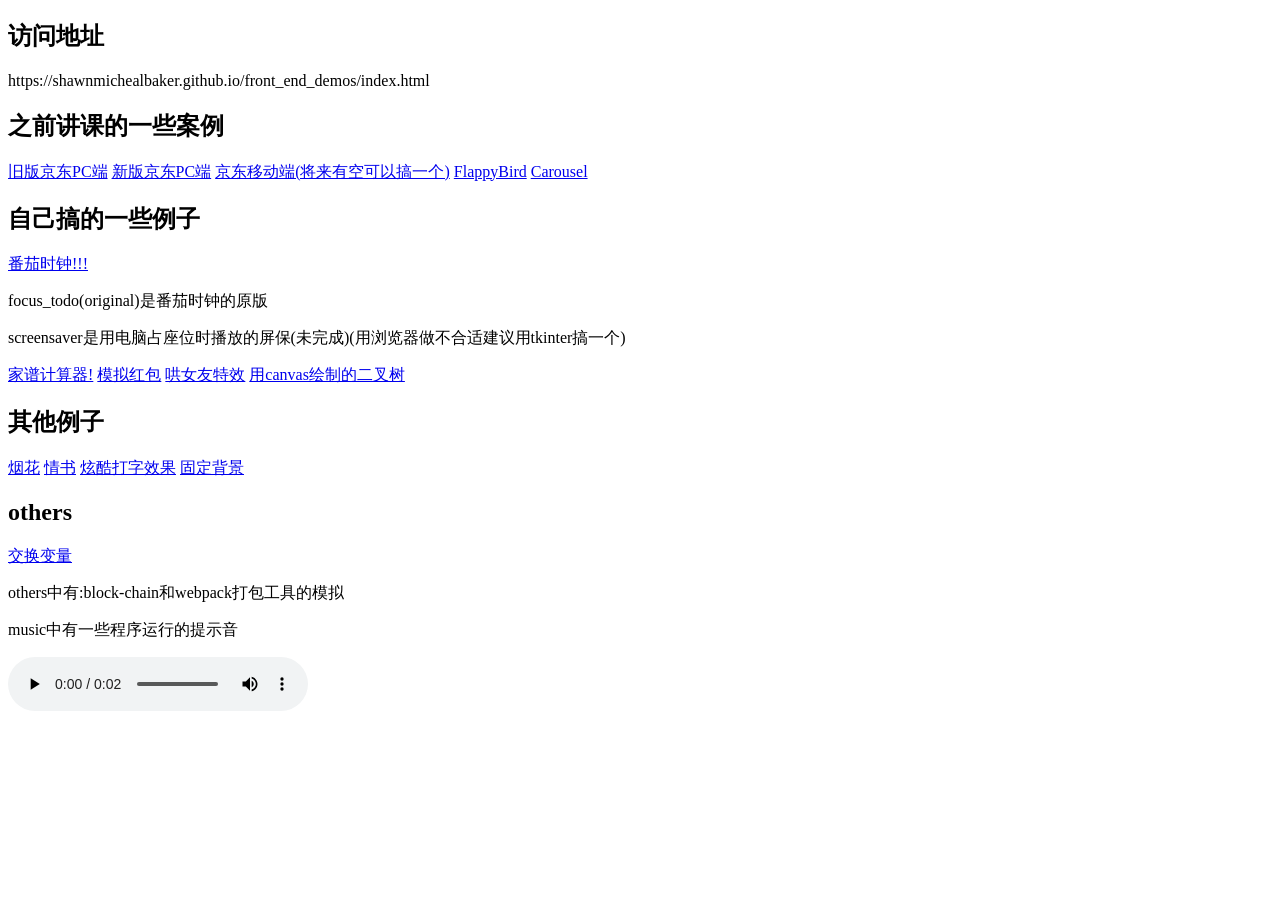
<file: index.html>
<!DOCTYPE html>
<html lang="en">
<head>
    <meta charset="UTF-8">
    <title></title>
</head>
<body>
    <h2>访问地址</h2>
    https://shawnmichealbaker.github.io/front_end_demos/index.html
    <br/>
    <h2>之前讲课的一些案例</h2>
    <a href="JD1/index.html">旧版京东PC端</a>
    <a href="JD2/index.html">新版京东PC端</a>
    <a href="JD3/index.html">京东移动端(将来有空可以搞一个)</a>
    <a href="FlappyBird/FlappyBirdJS.html">FlappyBird</a>
    <a href="Carousel/demo.html">Carousel</a>

    <h2>自己搞的一些例子</h2>
    <a href="./focus_todo/FocusToDo.html">番茄时钟!!!</a>
    <p>focus_todo(original)是番茄时钟的原版</p>
    <p>screensaver是用电脑占座位时播放的屏保(未完成)(用浏览器做不合适建议用tkinter搞一个)</p>
    <a href="./family_tree/index.html">家谱计算器!</a>
    <a href="./red_enverlope/index.html">模拟红包</a>
    <a href="./show_love/index.html">哄女友特效</a>
    <a href="./canvas/BinaryTree.html">用canvas绘制的二叉树</a>

    <h2>其他例子</h2>
    <a href="./firework.html">烟花</a>
    <a href="./love-letter.html">情书</a>
    <a href="./dazzling_typing/index.html">炫酷打字效果</a>
    <a href="./background-attachment/fixed.html">固定背景</a>
    
    
    <h2>others</h2>
    <a href="./others/swap.html">交换变量</a>
    <p>others中有:block-chain和webpack打包工具的模拟</p>
    <p>music中有一些程序运行的提示音</p>
    <audio id="myMusic" src="./music/incomingtransmission.mp3" autoplay controls></audio>
</body>
</html>
</file>
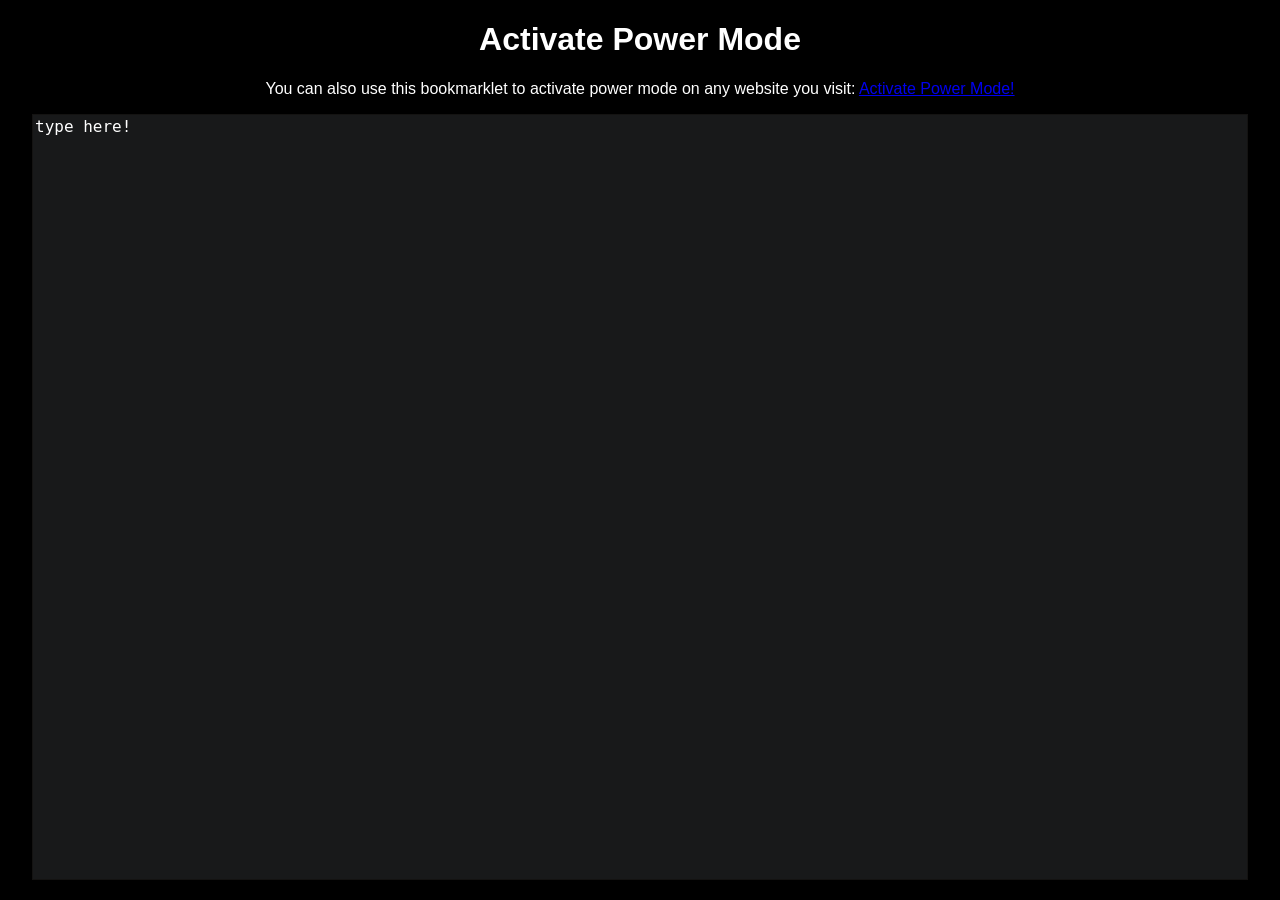
<file: dazzling_typing/index.html>
<!DOCTYPE html>
<html>
<head>
	<style>
	body {
		margin-left: 2em;
		margin-right: 2em;
		font-family: sans-serif;
		text-align: center;
		background-color: #000;
		color: #fff;
	}
	textarea {
		background-color: #18191A;
		color: #fff;
		width: 100%;
		height: 100%;
		font-size: 12pt;
		box-sizing:border-box;
		border: 1px solid #141312;
		box-sizing: border-box;
		resize: none;
	}
	textarea:focus {
		outline: none;
	}
	</style>
</head>
<body>
    <!-- http://tholman.com/github-corners/ -->
    <!-- <a href="https://github.com/disjukr/activate-power-mode" class="github-corner"><svg width="80" height="80" viewBox="0 0 250 250" style="fill:#151513; color:#fff; position: absolute; top: 0; border: 0; right: 0;"><path d="M0,0 L115,115 L130,115 L142,142 L250,250 L250,0 Z"></path><path d="M128.3,109.0 C113.8,99.7 119.0,89.6 119.0,89.6 C122.0,82.7 120.5,78.6 120.5,78.6 C119.2,72.0 123.4,76.3 123.4,76.3 C127.3,80.9 125.5,87.3 125.5,87.3 C122.9,97.6 130.6,101.9 134.4,103.2" fill="currentColor" style="transform-origin: 130px 106px;" class="octo-arm"></path><path d="M115.0,115.0 C114.9,115.1 118.7,116.5 119.8,115.4 L133.7,101.6 C136.9,99.2 139.9,98.4 142.2,98.6 C133.8,88.0 127.5,74.4 143.8,58.0 C148.5,53.4 154.0,51.2 159.7,51.0 C160.3,49.4 163.2,43.6 171.4,40.1 C171.4,40.1 176.1,42.5 178.8,56.2 C183.1,58.6 187.2,61.8 190.9,65.4 C194.5,69.0 197.7,73.2 200.1,77.6 C213.8,80.2 216.3,84.9 216.3,84.9 C212.7,93.1 206.9,96.0 205.4,96.6 C205.1,102.4 203.0,107.8 198.3,112.5 C181.9,128.9 168.3,122.5 157.7,114.1 C157.9,116.9 156.7,120.9 152.7,124.9 L141.0,136.5 C139.8,137.7 141.6,141.9 141.8,141.8 Z" fill="currentColor" class="octo-body"></path></svg></a><style>.github-corner:hover .octo-arm{animation:octocat-wave 560ms ease-in-out}@keyframes octocat-wave{0%,100%{transform:rotate(0)}20%,60%{transform:rotate(-25deg)}40%,80%{transform:rotate(10deg)}}@media (max-width:500px){.github-corner:hover .octo-arm{animation:none}.github-corner .octo-arm{animation:octocat-wave 560ms ease-in-out}}</style> -->
	<h1>Activate Power Mode</h1>
	<p>You can also use this bookmarklet to activate power mode on any website you visit: <a href='javascript:(function()%7B!function(t%2Ce)%7B"object"%3D%3Dtypeof exports%26%26"object"%3D%3Dtypeof module%3Fmodule.exports%3De()%3A"function"%3D%3Dtypeof define%26%26define.amd%3Fdefine(%5B%5D%2Ce)%3A"object"%3D%3Dtypeof exports%3Fexports.POWERMODE%3De()%3At.POWERMODE%3De()%7D(this%2Cfunction()%7Breturn function(t)%7Bfunction e(n)%7Bif(o%5Bn%5D)return o%5Bn%5D.exports%3Bvar r%3Do%5Bn%5D%3D%7Bexports%3A%7B%7D%2Cid%3An%2Cloaded%3A!1%7D%3Breturn t%5Bn%5D.call(r.exports%2Cr%2Cr.exports%2Ce)%2Cr.loaded%3D!0%2Cr.exports%7Dvar o%3D%7B%7D%3Breturn e.m%3Dt%2Ce.c%3Do%2Ce.p%3D""%2Ce(0)%7D(%5Bfunction(t%2Ce%2Co)%7B"use strict"%3Bfunction n(t%2Ce)%7Breturn Math.random()*(e-t)%2Bt%7Dfunction r(t)%7Bif(a.colorful)%7Bvar e%3Dn(0%2C360)%3Breturn"hsla("%2Bn(e-10%2Ce%2B10)%2B"%2C 100%25%2C "%2Bn(50%2C80)%2B"%25%2C 1)"%7Dreturn window.getComputedStyle(t).color%7Dfunction i()%7Bvar t%2Ce%3Ddocument.activeElement%3Bif("TEXTAREA"%3D%3D%3De.tagName%7C%7C"INPUT"%3D%3D%3De.tagName%26%26"text"%3D%3D%3De.getAttribute("type"))%7Bvar n%3Do(1)(e%2Ce.selectionStart)%3Breturn t%3De.getBoundingClientRect()%2C%7Bx%3An.left%2Bt.left%2Cy%3An.top%2Bt.top%2Ccolor%3Ar(e)%7D%7Dvar i%3Dwindow.getSelection()%3Bif(i.rangeCount)%7Bvar d%3Di.getRangeAt(0)%2Ca%3Dd.startContainer%3Breturn a.nodeType%3D%3D%3Ddocument.TEXT_NODE%26%26(a%3Da.parentNode)%2Ct%3Dd.getBoundingClientRect()%2C%7Bx%3At.left%2Cy%3At.top%2Ccolor%3Ar(a)%7D%7Dreturn%7Bx%3A0%2Cy%3A0%2Ccolor%3A"transparent"%7D%7Dfunction d(t%2Ce%2Co)%7Breturn%7Bx%3At%2Cy%3Ae%2Calpha%3A1%2Ccolor%3Ao%2Cvelocity%3A%7Bx%3A-1%2B2*Math.random()%2Cy%3A-3.5%2B2*Math.random()%7D%7D%7Dfunction a()%7Bfor(var t%3Di()%2Ce%3D5%2BMath.round(10*Math.random())%3Be--%3B)p%5Bf%5D%3Dd(t.x%2Ct.y%2Ct.color)%2Cf%3D(f%2B1)%25500%3Bvar o%3D1%2B2*Math.random()%2Cn%3Do*(Math.random()>.5%3F-1%3A1)%2Cr%3Do*(Math.random()>.5%3F-1%3A1)%3Bdocument.body.style.marginLeft%3Dn%2B"px"%2Cdocument.body.style.marginTop%3Dr%2B"px"%2CsetTimeout(function()%7Bdocument.body.style.marginLeft%3D""%2Cdocument.body.style.marginTop%3D""%7D%2C75)%7Dfunction l()%7BrequestAnimationFrame(l)%2Cu.clearRect(0%2C0%2Cc.width%2Cc.height)%3Bfor(var t%3D0%3Bt<p.length%3B%2B%2Bt)%7Bvar e%3Dp%5Bt%5D%3Be.alpha<%3D.1%7C%7C(e.velocity.y%2B%3D.075%2Ce.x%2B%3De.velocity.x%2Ce.y%2B%3De.velocity.y%2Ce.alpha*%3D.96%2Cu.globalAlpha%3De.alpha%2Cu.fillStyle%3De.color%2Cu.fillRect(Math.round(e.x-1.5)%2CMath.round(e.y-1.5)%2C3%2C3))%7D%7Dvar c%3Ddocument.createElement("canvas")%3Bc.width%3Dwindow.innerWidth%2Cc.height%3Dwindow.innerHeight%2Cc.style.cssText%3D"position%3Afixed%3Btop%3A0%3Bleft%3A0%3Bpointer-events%3Anone%3Bz-index%3A999999"%2Cwindow.addEventListener("resize"%2Cfunction()%7Bc.width%3Dwindow.innerWidth%2Cc.height%3Dwindow.innerHeight%7D)%2Cdocument.body.appendChild(c)%3Bvar u%3Dc.getContext("2d")%2Cp%3D%5B%5D%2Cf%3D0%3Ba.colorful%3D!1%2CrequestAnimationFrame(l)%2Ct.exports%3Da%7D%2Cfunction(t%2Ce)%7B!function()%7Bfunction e(t%2Ce%2Cr)%7Bvar i%3Dr%26%26r.debug%7C%7C!1%3Bif(i)%7Bvar d%3Ddocument.querySelector("%23input-textarea-caret-position-mirror-div")%3Bd%26%26d.parentNode.removeChild(d)%7Dvar a%3Ddocument.createElement("div")%3Ba.id%3D"input-textarea-caret-position-mirror-div"%2Cdocument.body.appendChild(a)%3Bvar l%3Da.style%2Cc%3Dwindow.getComputedStyle%3FgetComputedStyle(t)%3At.currentStyle%3Bl.whiteSpace%3D"pre-wrap"%2C"INPUT"!%3D%3Dt.nodeName%26%26(l.wordWrap%3D"break-word")%2Cl.position%3D"absolute"%2Ci%7C%7C(l.visibility%3D"hidden")%2Co.forEach(function(t)%7Bl%5Bt%5D%3Dc%5Bt%5D%7D)%2Cn%3Ft.scrollHeight>parseInt(c.height)%26%26(l.overflowY%3D"scroll")%3Al.overflow%3D"hidden"%2Ca.textContent%3Dt.value.substring(0%2Ce)%2C"INPUT"%3D%3D%3Dt.nodeName%26%26(a.textContent%3Da.textContent.replace(%2F%5Cs%2Fg%2C" "))%3Bvar u%3Ddocument.createElement("span")%3Bu.textContent%3Dt.value.substring(e)%7C%7C"."%2Ca.appendChild(u)%3Bvar p%3D%7Btop%3Au.offsetTop%2BparseInt(c.borderTopWidth)%2Cleft%3Au.offsetLeft%2BparseInt(c.borderLeftWidth)%7D%3Breturn i%3Fu.style.backgroundColor%3D"%23aaa"%3Adocument.body.removeChild(a)%2Cp%7Dvar o%3D%5B"direction"%2C"boxSizing"%2C"width"%2C"height"%2C"overflowX"%2C"overflowY"%2C"borderTopWidth"%2C"borderRightWidth"%2C"borderBottomWidth"%2C"borderLeftWidth"%2C"borderStyle"%2C"paddingTop"%2C"paddingRight"%2C"paddingBottom"%2C"paddingLeft"%2C"fontStyle"%2C"fontVariant"%2C"fontWeight"%2C"fontStretch"%2C"fontSize"%2C"fontSizeAdjust"%2C"lineHeight"%2C"fontFamily"%2C"textAlign"%2C"textTransform"%2C"textIndent"%2C"textDecoration"%2C"letterSpacing"%2C"wordSpacing"%2C"tabSize"%2C"MozTabSize"%5D%2Cn%3Dnull!%3Dwindow.mozInnerScreenX%3B"undefined"!%3Dtypeof t%26%26"undefined"!%3Dtypeof t.exports%3Ft.exports%3De%3Awindow.getCaretCoordinates%3De%7D()%7D%5D)%7D)%2Cfunction()%7BPOWERMODE.colorful%3D!0%2Cdocument.body.addEventListener("input"%2CPOWERMODE)%7D()%7D)()'>Activate Power Mode!</a></p>
    <textarea rows="40" cols="80">type here!</textarea>
    <script src="./dist/activate-power-mode.js"></script>
    <script>
    POWERMODE.colorful = true;
    document.body.addEventListener('input', POWERMODE);
    </script>
</body>
</html>
</file>
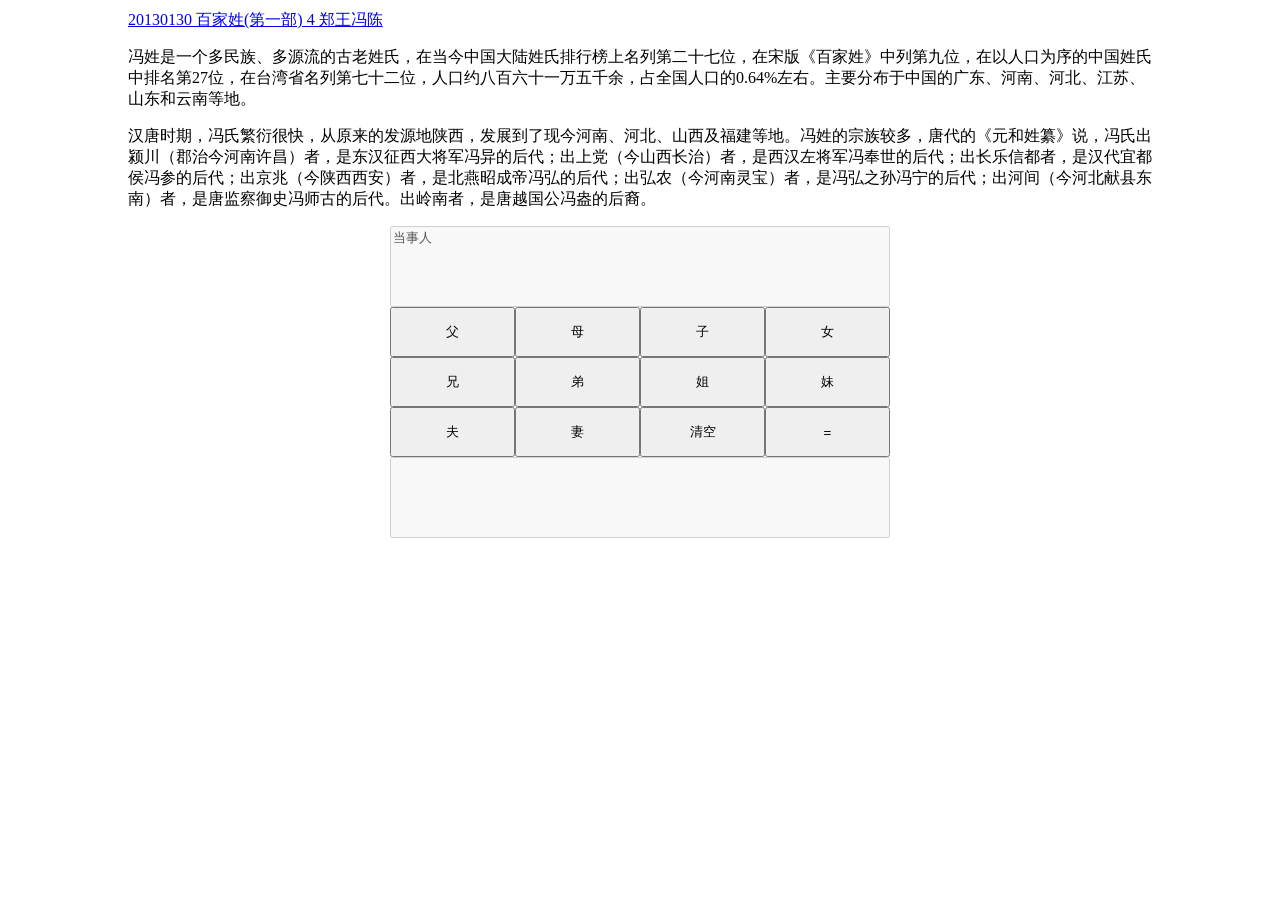
<file: family_tree/index.html>
<!DOCTYPE html>
<html lang="en">

<head>
    <meta charset="UTF-8">
    <meta name="viewport" content="width=device-width, initial-scale=1.0, maximum-scale=1.0,minimum-scale=1.0,user-scalable=0" />
    <meta http-equiv="X-UA-Compatible" content="ie=edge">
    <title>Document</title>
    <style>
        html,
        body {
            margin: 0;
            padding: 0;
        }

        body {
            width: 80%;
            margin: 10px auto;
        }

        .show {
            resize: none;
        }

        .calc {
            width: 90%;
            margin: 10px auto;
            margin-bottom: 30px;
            display: flex;
            flex-direction: column;
            min-width: 300px;
            max-width: 500px;
        }

        .calc p {
            display: flex;
            margin: 0;
        }

        .calc p button {
            width: 25%;
            height: 50px;
        }
    </style>
</head>

<body>
    <a href="http://tv.cntv.cn/video/C10302/a6243c0be1b040939cfb9cd79a567bbf">20130130 百家姓(第一部) 4 郑王冯陈</a>
    <p>冯姓是一个多民族、多源流的古老姓氏，在当今中国大陆姓氏排行榜上名列第二十七位，在宋版《百家姓》中列第九位，在以人口为序的中国姓氏中排名第27位，在台湾省名列第七十二位，人口约八百六十一万五千余，占全国人口的0.64%左右。主要分布于中国的广东、河南、河北、江苏、山东和云南等地。</p>
    <p>汉唐时期，冯氏繁衍很快，从原来的发源地陕西，发展到了现今河南、河北、山西及福建等地。冯姓的宗族较多，唐代的《元和姓纂》说，冯氏出颍川（郡治今河南许昌）者，是东汉征西大将军冯异的后代；出上党（今山西长治）者，是西汉左将军冯奉世的后代；出长乐信都者，是汉代宜都侯冯参的后代；出京兆（今陕西西安）者，是北燕昭成帝冯弘的后代；出弘农（今河南灵宝）者，是冯弘之孙冯宁的后代；出河间（今河北献县东南）者，是唐监察御史冯师古的后代。出岭南者，是唐越国公冯盎的后裔。</p>
    <div class="calc">
        <textarea disabled class="show" name="" id="" cols="30" rows="5"></textarea>
        <p>
            <button class="btn" data-value="爸爸">父</button>
            <button class="btn" data-value="妈妈">母</button>
            <button class="btn" data-value="儿子">子</button>
            <button class="btn" data-value="女儿">女</button>
        </p>
        <p>
            <button class="btn" data-value="哥哥">兄</button>
            <button class="btn" data-value="弟弟">弟</button>
            <button class="btn" data-value="姐姐">姐</button>
            <button class="btn" data-value="妹妹">妹</button>
        </p>
        <p>
            <button class="btn" data-value="老公">夫</button>
            <button class="btn" data-value="老婆">妻</button>
            <button class="inp" data-value="清空">清空</button>
            <button class="inp" data-value="=">=</button>
        </p>
        <textarea disabled class="show" name="" id="" cols="30" rows="5"></textarea>
    </div>
    <script>
        var textareas = document.getElementsByTagName('textarea');
        textareas[0].value = '当事人';
        var btns = document.getElementsByClassName('btn');
        var inps = document.getElementsByClassName('inp');

        for (var i = 0; i < btns.length; i++) {
            btns[i].onclick = function () {
                var value = textareas[0].value.trim();
                var name = this.getAttribute('data-value');
                textareas[0].value = value + '的' + name;
            }
        }

        inps[0].onclick = function () {
            textareas[0].value = '当事人';
            textareas[1].value = '';
        };

        // inps[1].onclick = function () {
        //     var arr = textareas[0].value.split('的');
        //     for (var i = 1; i < arr.length; i++) {
        //         console.log(arr[i]);
        //     }
        // };
        inps[1].onclick = function () {
            var value = textareas[0].value.trim();
            value = value.replace('当事人的', '');
            if (value) {
                var result = relationship({ text: value });
                textareas[1].value = '';
                if (result.length) {
                    textareas[1].value = result.join('\n');
                } else {
                    textareas[1].value = '呃...';
                }
            } else {
                textareas[1].value = '';
            }
        }
    </script>
    <script src="./relationship.js"></script>
</body>

</html>
</file>
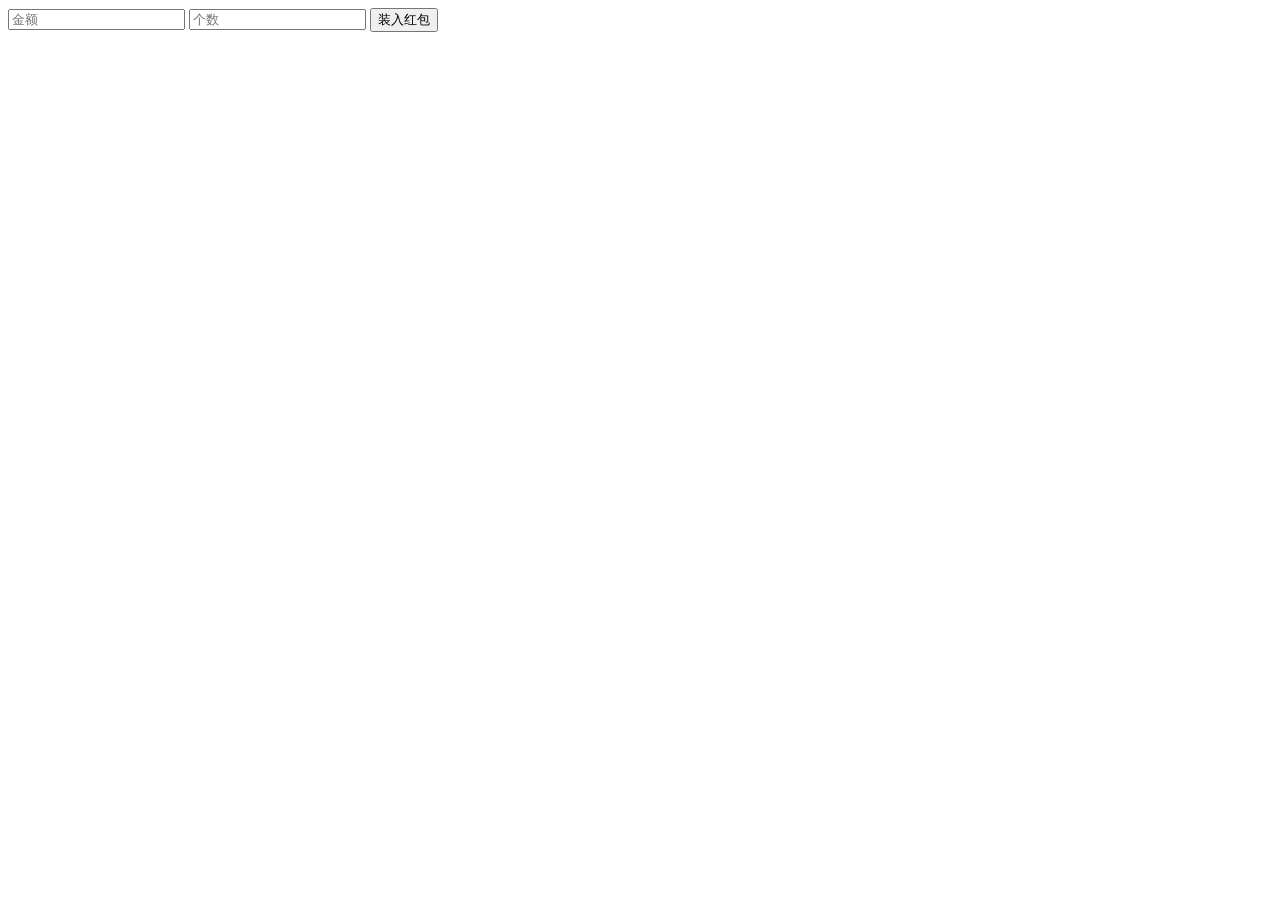
<file: red_enverlope/index.html>
<!DOCTYPE html>
<html lang="en">

<head>
    <meta charset="UTF-8">
    <title></title>
    <style>
        #box {
            width: 220px;
            height: 260px;
            margin: 100px auto;
            display: none;
            background-image: url(./enverlop.jpg);
            background-size: 220px;
            border-radius: 5px;
        }

        /* #box {
            width: 220px;
            height: 260px;
            background-color: #f44336;
            margin: 100px auto;
            text-align: center;
            display: block;
            padding-top: 25px;
            color: #fff;
            font-size: 12px;
        }

        #box img {
            width: 32px;
            border: 1px solid #f44336;
            border-radius: 4px;
        }

        .open {
            font-size: 25px;
            width: 66px;
            height: 66px;
            background-color: #EBCD9B;
            line-height: 66px;
            margin: 0 auto;
            border-radius: 50%;
            color: #000;
        } */
    </style>
</head>

<body>
    <input id="txt1" type="text" placeholder="金额" />
    <input id="txt2" type="text" placeholder="个数" />
    <input id="btn" type="button" value="装入红包" />

    <div id="box"></div>
    <!-- <div id="box">
        <p>
            <img src="./head.jpg" alt="">
        </p>
        <p class="username">j</p>
        <p class="title">给你发了一个红包</p>
        <p class="message">恭喜发财，大吉大利！</p>
        <div class="open">開</div>
    </div> -->
    <script>
        var btn = document.getElementById("btn");
        var txt1 = document.getElementById("txt1");
        var txt2 = document.getElementById("txt2");
        var env = {};
        btn.onclick = function () {
            env.money = parseInt(txt1.value);
            if (!env.money) {
                alert('请输入正确的金额');
                return;
            }
            env.count = parseInt(txt2.value);
            if (!env.count) {
                alert('请输入正确的红包个数');
                return;
            }
            box.style.display = "block";
            txt1.style.display = "none";
            txt2.style.display = "none";
            btn.style.display = "none";
        };
        box.onclick = function () {
            //this.style.display = "none";
            var m = getRandomMoney(env);
            if (m !== Infinity) {
                console.log(m);
            } else {
                console.log("红包被抢光了");
            }
        };

        function getRandomMoney(envelop) {
            if (envelop.count === 1) {
                envelop.count--;
                return Math.round(envelop.money * 100) / 100;
            } else {
                var rdm = Math.random();
                var min = 0.01;
                //leftMoneyPackage.remainMoney / leftMoneyPackage.remainSize是一个的钱
                //把剩余金额求平均数 每一个应该是多少 然后可以获取的红包金额是 一个的0-2倍
                var max = envelop.money / envelop.count * 2;
                var money = rdm * max;
                money = money <= min ? 0.01 : money;
                money = Math.floor(money * 100) / 100;
                envelop.count--
                envelop.money -= money;
                return money;
            }
        }
    </script>
</body>

</html>
</file>
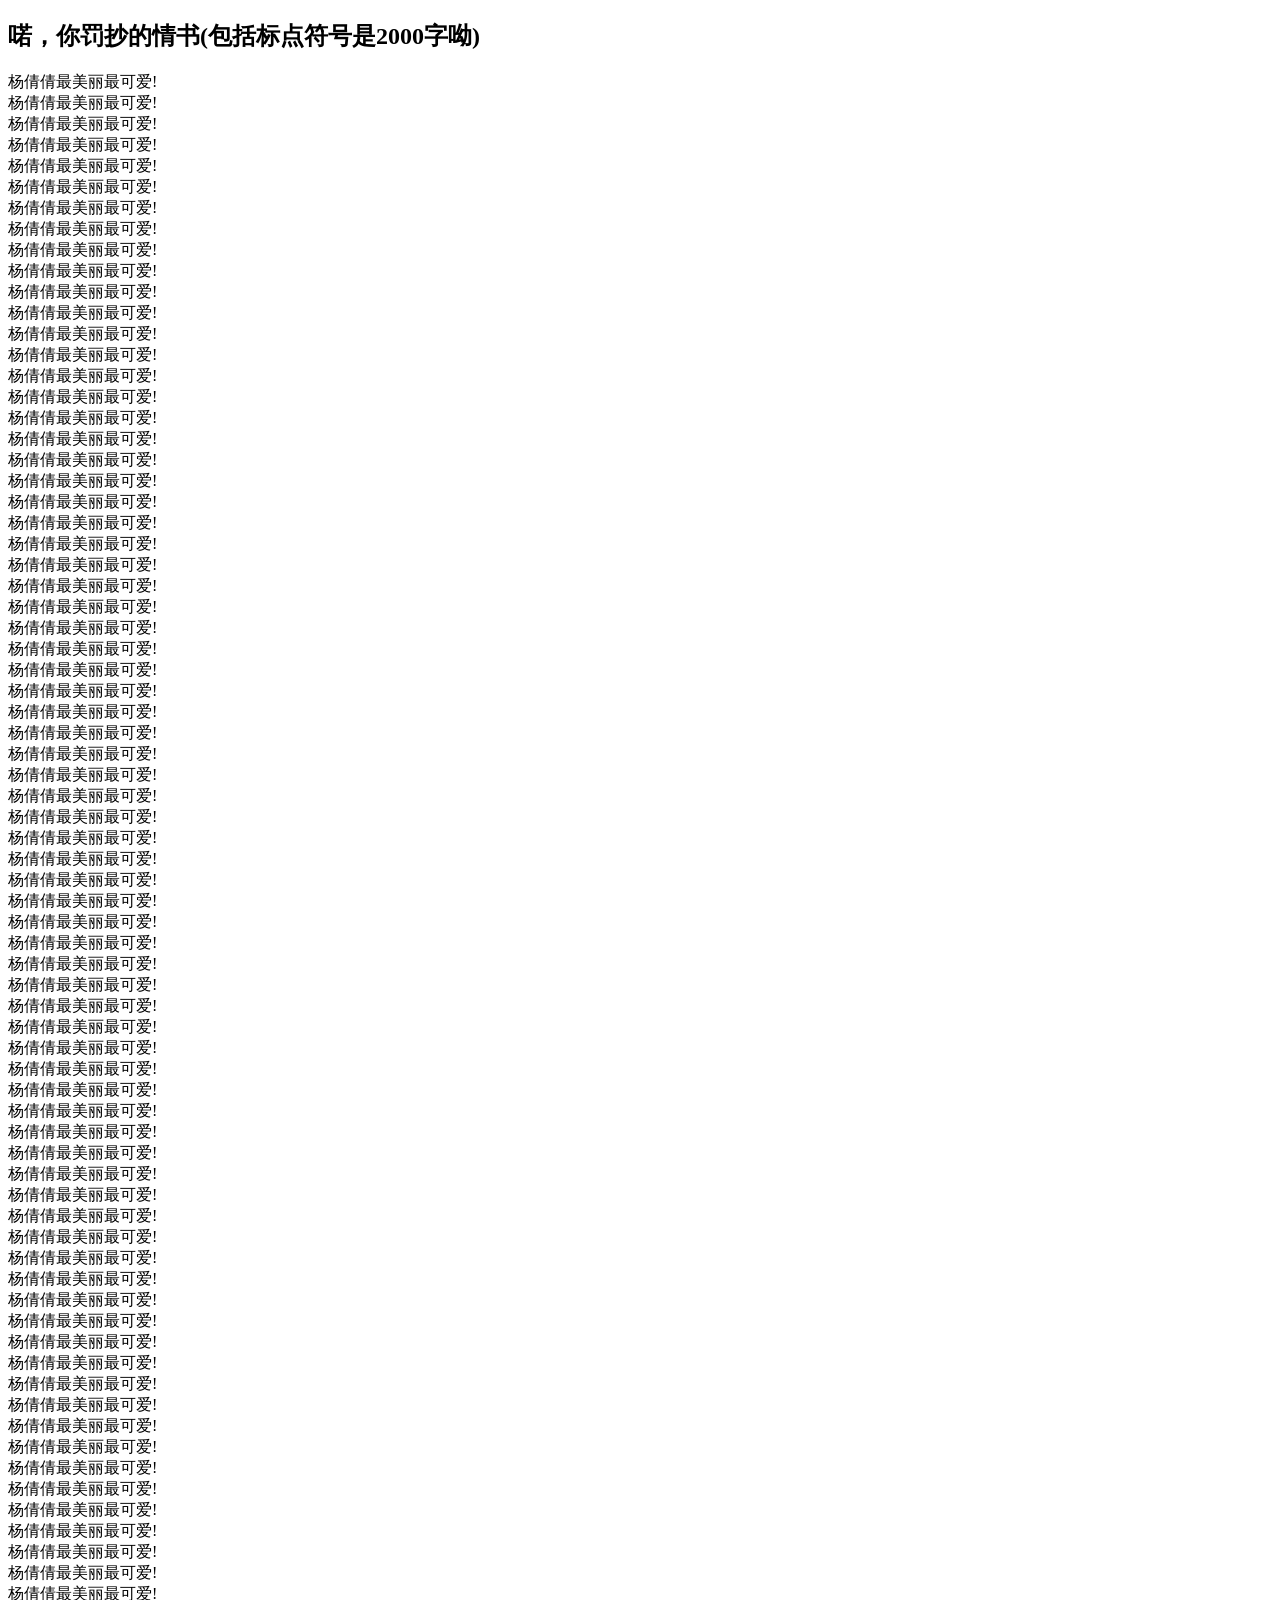
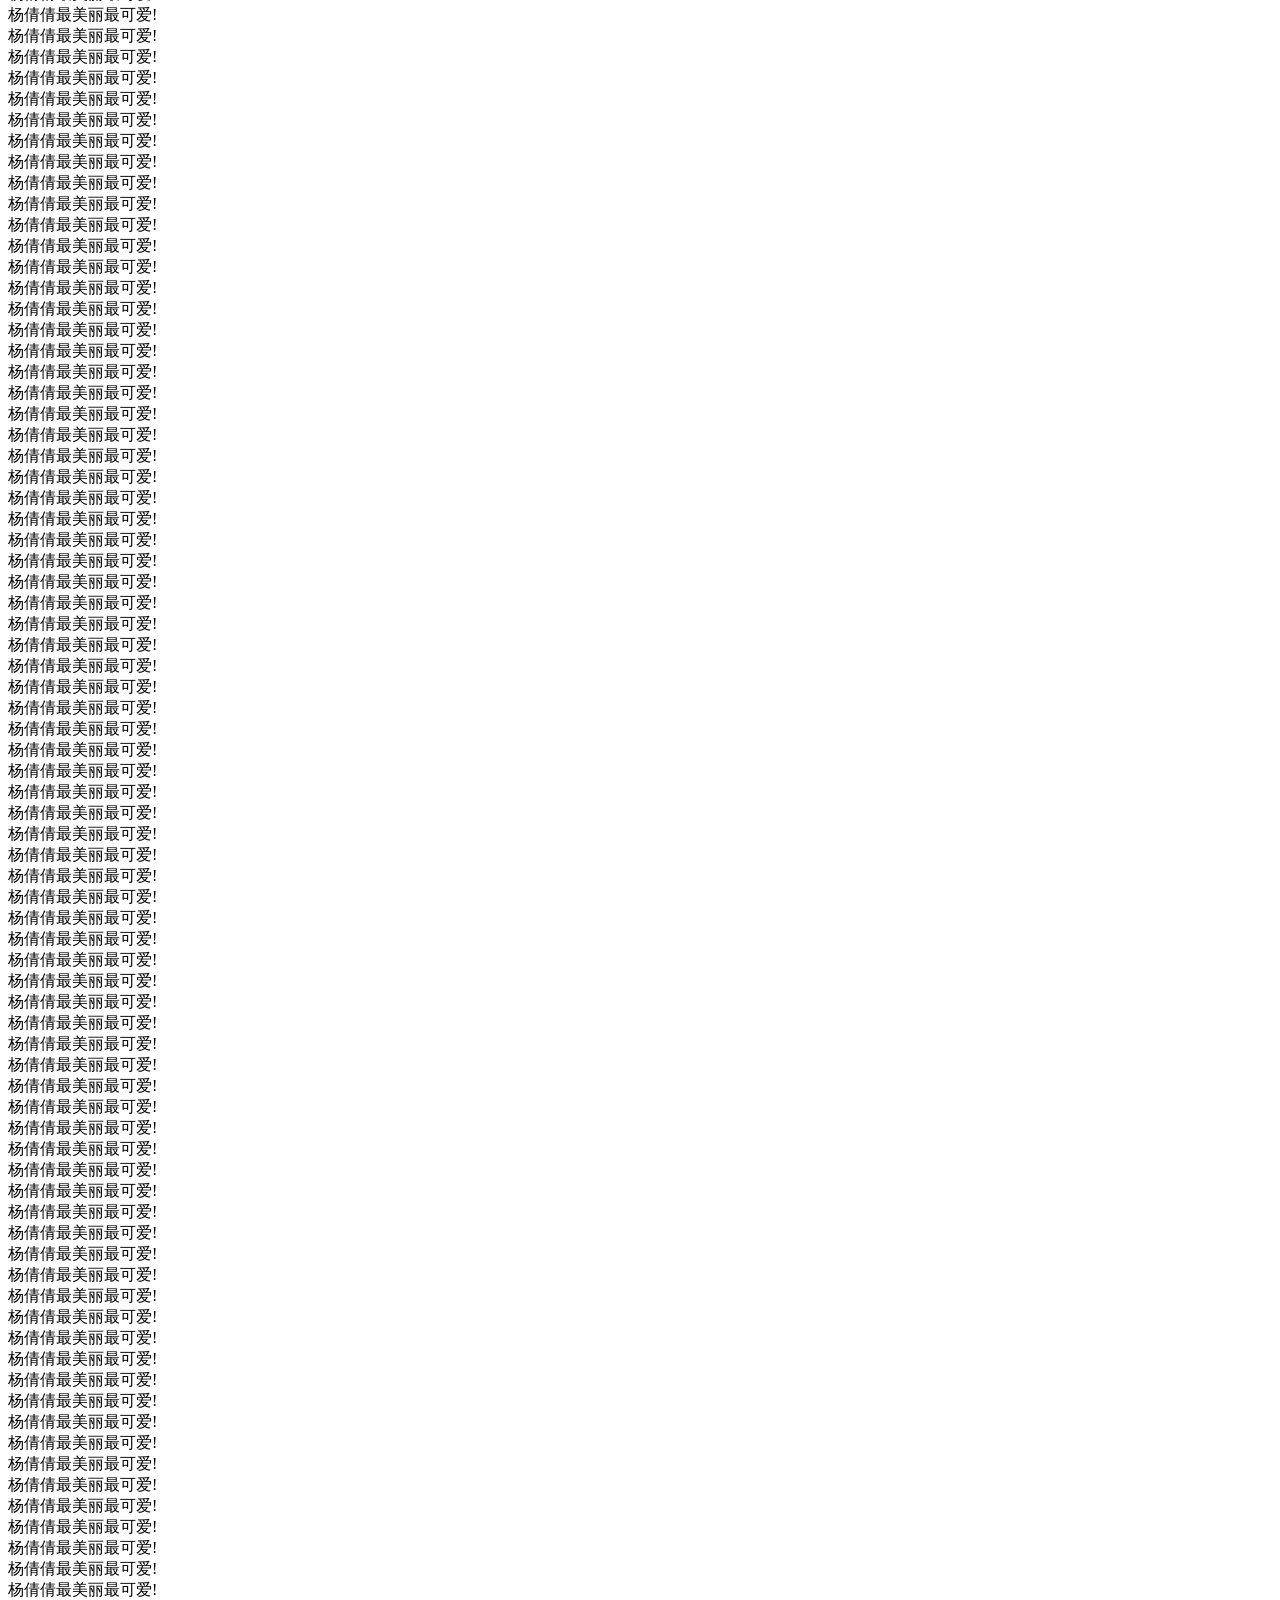
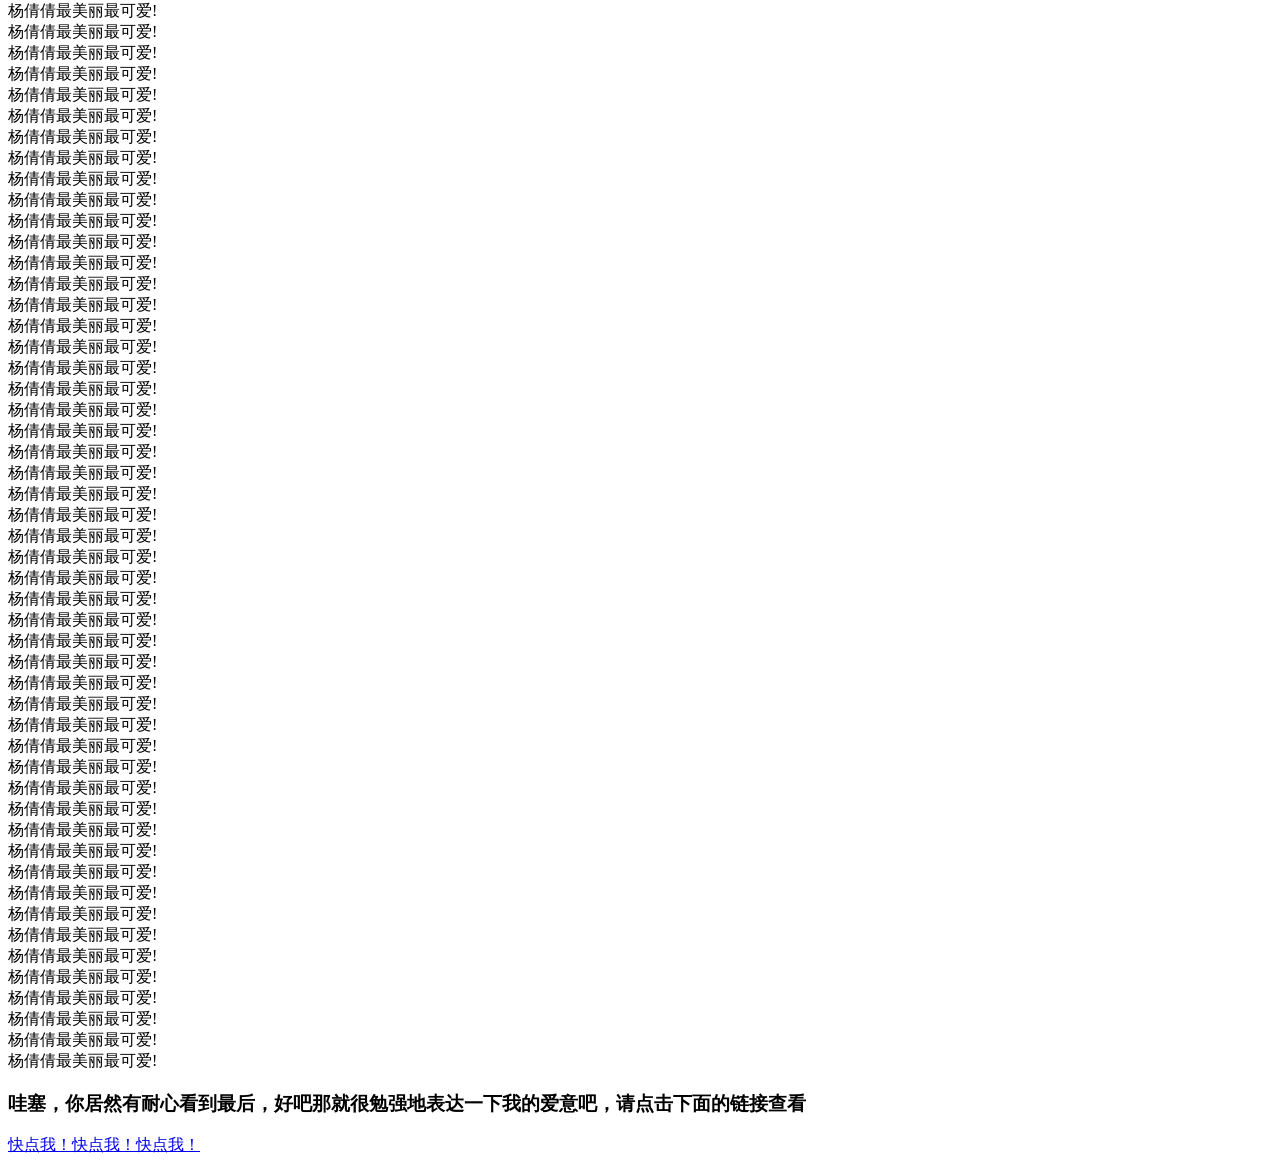
<file: show_love/index.html>
<!DOCTYPE html>
<html lang="en">
<head>
    <meta charset="UTF-8">
    <meta name="viewport" content="width=device-width, initial-scale=1.0">
    <title>Document</title>
</head>
<body>

    <h2>喏，你罚抄的情书(包括标点符号是2000字呦)</h2>
    <div id="letter"></div>
    <h3>哇塞，你居然有耐心看到最后，好吧那就很勉强地表达一下我的爱意吧，请点击下面的链接查看</h3>
    <a href="index2.html">快点我！快点我！快点我！</a>
    <script>
        var my_text = ""
        var text_arr = []
        for (let index = 0; index < 200; index++) {
            text_arr.push("杨倩倩最美丽最可爱!\n")
        }
        document.getElementById("letter").innerText = text_arr.join("")
    </script>
</body>
</html>
</file>
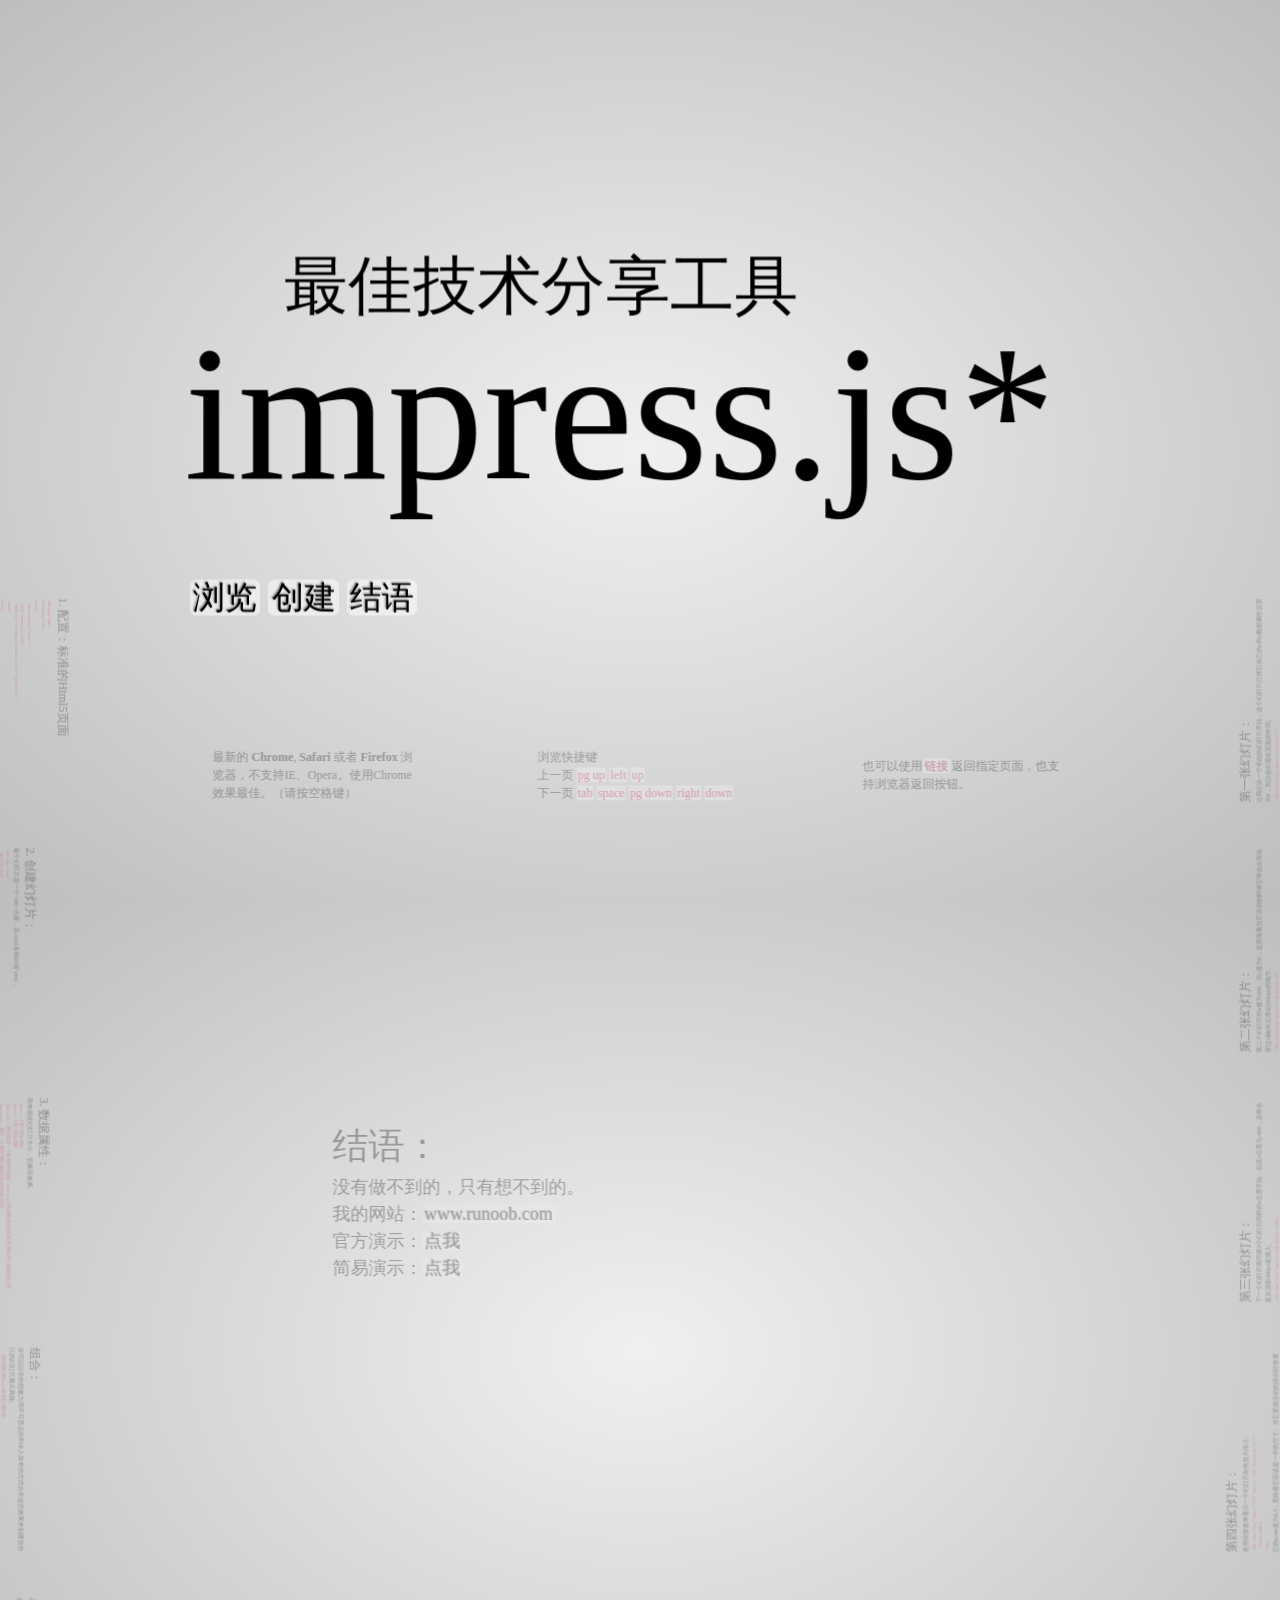
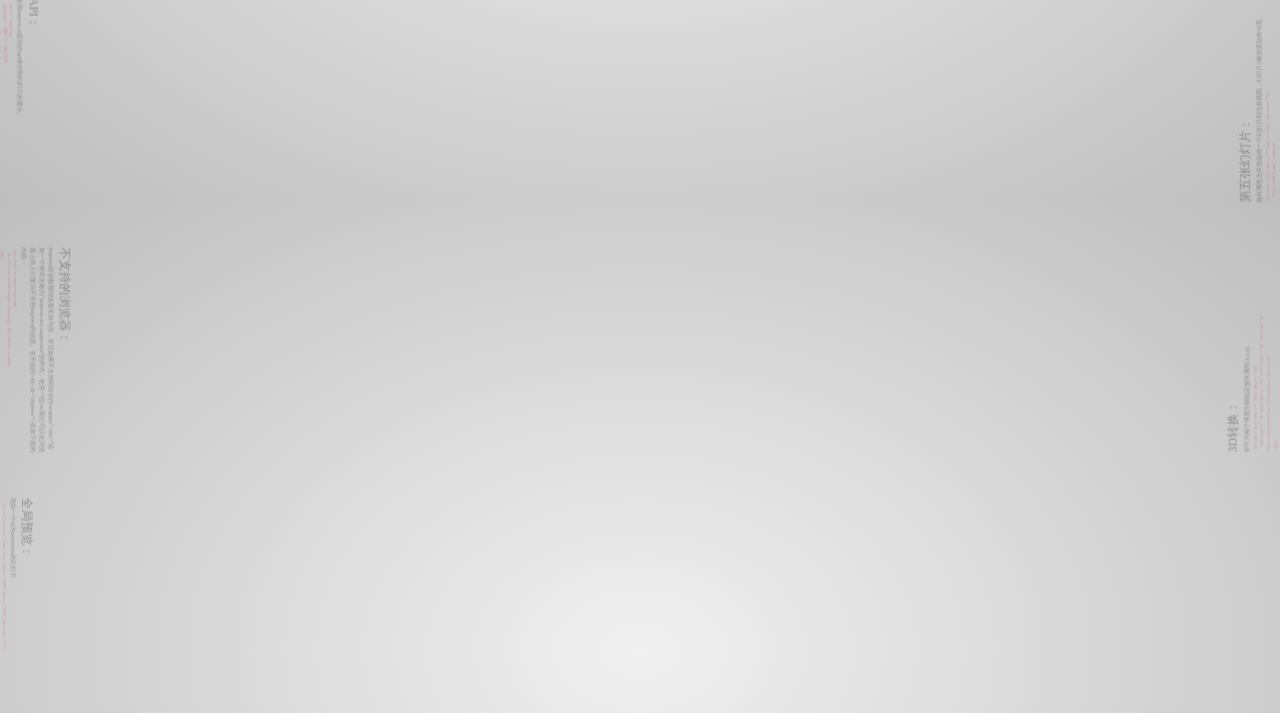
<file: 0new/impress-demo/index.html>
<!doctype html>
<html lang="en">
<head>
    <meta charset="utf-8" />
    <meta name="viewport" content="width=1024" />
    <meta name="apple-mobile-web-app-capable" content="yes" />
    <title>impress.js</title>

    <meta name="author" content="Fox Sun" />

    <!--<link href="http://fonts.googleapis.com/css?family=Open+Sans:regular,semibold,italic,italicsemibold|PT+Sans:400,700,400italic,700italic|PT+Serif:400,700,400italic,700italic" rel="stylesheet" />-->

    <link href="css/impress-demo.css" rel="stylesheet" />
    <link href="css/custom.css" rel="stylesheet" />
    
    <link rel="apple-touch-icon" href="apple-touch-icon.png" />
</head>
<body>

<div id="impress" class="impress-not-supported">

    <div class="fallback-message">
        <p>你的浏览器<b>不支持</b> impress.js, 所以当前展示的是简化版。</p>
        <p>为了获得更好的体验，请使用最新的 <b>Chrome</b>, <b>Safari</b> 或者 <b>Firefox</b> 浏览器。</p>
    </div>

    <div id="title" class="step" data-x="0" data-y="0" data-scale="4">
        <span class="try">最佳技术分享工具</span>
        <h1>impress.js<sup>*</sup></h1>
        <span class="footnote"> <a href="#/exp1">浏览</a> <a href="#/dev1">创建</a> <a href="#/last">结语</a></span> 
    </div>

    <!-- exp -->
    <div id="exp1" class="step" data-x="-1300" data-y="1300" data-rotate="720">
        <q>最新的 <b>Chrome</b>, <b>Safari</b> 或者 <b>Firefox</b> 浏览器，不支持IE、Opera。使用Chrome效果最佳。（请按空格键）</q>
    </div>

    <div id="exp2" class="step" data-x="0" data-y="1300" data-rotate="720">
        <q>浏览快捷键</q><br />
        <q>上一页 <code>pg up</code> <code>left</code> <code>up</code><br />
        下一页 <code>tab</code> <code>space</code> <code>pg down</code> <code>right</code> <code>down</code></q>
    </div>

    <div id="exp3" class="step" data-x="1300" data-y="1300" data-rotate="720">
        <q>也可以使用<a href="#/title"><code>链接</code></a>返回指定页面，也支持浏览器返回按钮。</q>
    </div> 

    <!-- dev -->
    <div id="dev1" class="step" data-x="-2500" data-y="1000" data-rotate="90">
        <q>1. 配置：标准的Html5页面<br /></q>
<pre class="codeblock">
&lt;!doctype html&gt;
&lt;html lang="en"&gt;
&lt;head&gt;
    &lt;meta charset="utf-8" /&gt;
    &lt;title&gt;impress.js&lt;/title&gt;
    &lt;link href="css/impress-demo.css" rel="stylesheet" /&gt;
&lt;/head&gt;
&lt;body&gt;
&lt;div id="impress" class="impress-not-supported"&gt;
&lt;/div&gt;
&lt;script src="js/impress.js"&gt;&lt;/script&gt;
&lt;script&gt;impress();&lt;/script&gt;
&lt;/body&gt;
&lt;/html&gt;
</pre>
    </div>

    <div id="dev2" class="step" data-x="-2500" data-y="2000" data-rotate="90">
        <q>2. 创建幻灯片：</q><br />
        <p class="normal">每个幻灯片是一个&lt;div&gt;元素，其class名称叫做’step’。</p>
<pre class="codeblock">
&lt;div class="step"&gt;
    My first slide
&lt;/div&gt;
</pre>
    </div>

    <div id="" class="step" data-x="-2500" data-y="3000" data-rotate="90">
        <q>3. 数据属性：</q><br />
        <p class="normal">用来描述幻灯片大小，切换等效果。</p>
<pre class="codeblock">
    data-x = 幻灯片的x坐标
    data-y = 幻灯片的y坐标
    data-scale = 通过指定一个值来进行缩放，data-scale为5则将会在你幻灯片原始尺寸基础放大5倍
    data-rotate = 通过一个数字度数来确定旋转你的幻灯片
    data-rotate-x = 为3D用，这个数字度数是它应该相对x轴旋转多少度。（前倾/后仰）
    data-rotate-y = 为3D用，这个数字度数是它应该相对y轴旋转多少度。 （左摆/右摆）
    data-rotate-z = 为3D用，这个数字度数是它应该相对z轴旋转多少度。
</pre>
    </div>

    <div id="" class="step" data-x="2500" data-y="1000" data-rotate="-90">
        <q>第一张幻灯片：</q><br />
        <p class="normal">让我们从一个初始的幻灯片开始，这个幻灯片已将它自己的x和y数据属性设置为0，所以会出现在页面的中间。</p>
<pre class="codeblock">
&lt;div class="step" data-x="0" data-y="0"&gt;
    This is my first slide
&lt;/div&gt;
</pre>
    </div>

    <div id="" class="step" data-x="2500" data-y="2000" data-rotate="-90">
        <q>第二张幻灯片：</q><br />
        <p class="normal">第二个幻灯片的x值为500，但y值为0，这意味着当它活动的时候它将会出现在穿过x轴(向左滑动)500px的地方。</p>
<pre class="codeblock">
&lt;div class="step" data-x="500" data-y="0"&gt;
    This is slide 2
&lt;/div&gt;
</pre>
    </div>

    <div id="" class="step" data-x="2500" data-y="3000" data-rotate="-90">
        <q>第三张幻灯片：</q><br />
        <p class="normal">下一个幻灯片将同第2个幻灯片同样的x位置开始，但其y位置为-400，这将会是从顶部400px处滑入。</p>
<pre class="codeblock">
&lt;div class="step" data-x="500" data-y="-400"&gt;
    This is slide 3
&lt;/div&gt;
</pre>
    </div>

    <div id="" class="step" data-x="2500" data-y="4000" data-rotate="-90">
        <q>第四张幻灯片：</q><br />
        <p class="normal">使用缩放值来显示一个幻灯片如何放大缩小。</p>
<pre class="codeblock">
&lt;div class="step" data-x="500" data-y="-800" data-scale="0.5"&gt;
    This is slide 4
&lt;/div&gt;
</pre>
        <p class="normal">它的scale值为0.5，意味着它应该是一半的尺寸。当它变成活动的演示时将通过必需的倍数调节所有幻灯片的缩放尺寸。在这个示例中它的意思就是这个幻灯片应该正常显示（比例为1），它将需要被放大2倍 (0.5*2 = 1)，所有的其他幻灯片也将被放大至2倍而变成2倍大小。</p>
    </div>

    <div id="" class="step" data-x="2500" data-y="5000" data-rotate="-90">
        <q>第五张幻灯片：</q><br />
        <p class="normal">旋转属性允许你旋转一个幻灯片到当前视图，幻灯片5被设置旋转50度。</p>
<pre class="codeblock">
&lt;div class="step" data-x="0" data-y="-800" data-rotate="90"&gt;
    This is slide 5 and it rotates in.
&lt;/div&gt;
</pre>
        <p class="normal">旋转属性允许你旋转一个幻灯片到当前视图，幻灯片5被设置旋转50度。</p>
    </div>

    <div id="" class="step" data-x="2500" data-y="6000" data-rotate="-90">
        <q>3D转换：</q><br />
        <p class="normal">你可为每个维度的轴指定旋转属性(x,y,z)。</p>
<pre class="codeblock">
&lt;div class="step" data-x="-2600" data-y="-800" 
    data-rotate-x="30" data-rotate-y="-30" data-rotate-z="90" data-scale="4"&gt;
This is slide 6 and it has a 3D transition AND a scale.
&lt;/div&gt;
</pre>
        <p class="normal">x轴是横轴，意思是你可使事物倾斜(正值)或向后(负值)，y轴是竖轴，所以你可使事物向左摇摆(负值)或向右(正值)，z轴是纵轴，这将是旋转的东西向上（负值）和向下（正值）。</p>
    </div>


    <div id="" class="step" data-x="-2500" data-y="4000" data-rotate="90">
        <q>组合：</q><br />
        <p class="normal">你可以以你的想象力用不可思议的和令人惊奇的方式合并这些效果来创建你自己的幻灯片展示风格。</p>
<pre class="codeblock">
    实时数据演示(ajax请求后台数据)
    定时器自动播放
    触摸屏演示系统
</pre>
    </div>

    <div id="" class="step" data-x="-2500" data-y="5000" data-rotate="90">
        <q>API：</q><br />
        <p class="normal">使用impress.js提供的api来控制幻灯片的显示。</p>
<pre class="codeblock">
    var api = impress();
    `api.next()` - 跳到下一张幻灯片,
    `api.prev()` - 跳到上一张幻灯片
    `api.goto(stepElement) - 跳到制定的幻灯片.
</pre>
    </div>

    <div id="" class="step" data-x="-2500" data-y="6000" data-rotate="90">
        <q>不支持的浏览器：</q><br />
        <p class="normal">Impress自动检测浏览器支持与否，并且如果不支持则自动向wrapper“&lt;div&gt;”添加一个样式名称为“impress-not-supported”的样式，使用一些css我们可以在浏览器上向人们显示不支持Impress的信息。在开始的&lt;div id="impress"&gt;添加下面的内容：</p>
<pre class="codeblock">
&lt;div class="no-support-message"&gt;
    Your browser doesn't support impress.js.  Try Chrome or Safari.
&lt;/div&gt;
</pre>
        <p class="normal">然后，创建一个样式表单或引入一个已经存在的样式表单：</p>
<pre class="codeblock">
.no-support-message { display:none; }
.impress-not-supported .no-support-message { display:block; }
</pre>
        <p class="normal">默认是隐藏消息的，但如果浏览器不支持时当前样式就会变成impress-not-supported。</p>
    </div>

    <div id="" class="step" data-x="-2500" data-y="7000" data-rotate="90">
        <q>全局预览：</q><br />
        <p class="normal">增加一个id为overview的幻灯片</p>
<pre class="codeblock">
    &lt;div id="overview" class="step" data-x="1000" data-y="2000" data-scale="10"&gt;
    &lt;/div&gt;
</pre>
    </div>

    <div id="last" class="step" data-x="0" data-y="3000" data-scale="3" data-rotate="720">
        <q>结语：</q><br />
        <p class="normal">没有做不到的，只有想不到的。</p>
        <p class="normal">我的网站：<a href="//www.runoob.com" target="_blank">www.runoob.com</a></p>
        <p class="normal">官方演示：<a href="//static.runoob.com/assets/impress-demo/index.html" target="_blank">点我</a></p>
        <p class="normal">简易演示：<a href="//static.runoob.com/assets/impress-demo/example.html" target="_blank">点我</a></p>
    </div>

    <div id="overview" class="step" data-x="1000" data-y="2000" data-scale="10">
    </div>

</div>


<script src="js/impress.js"></script>
<script>impress();</script>

</body>
</html>
</file>
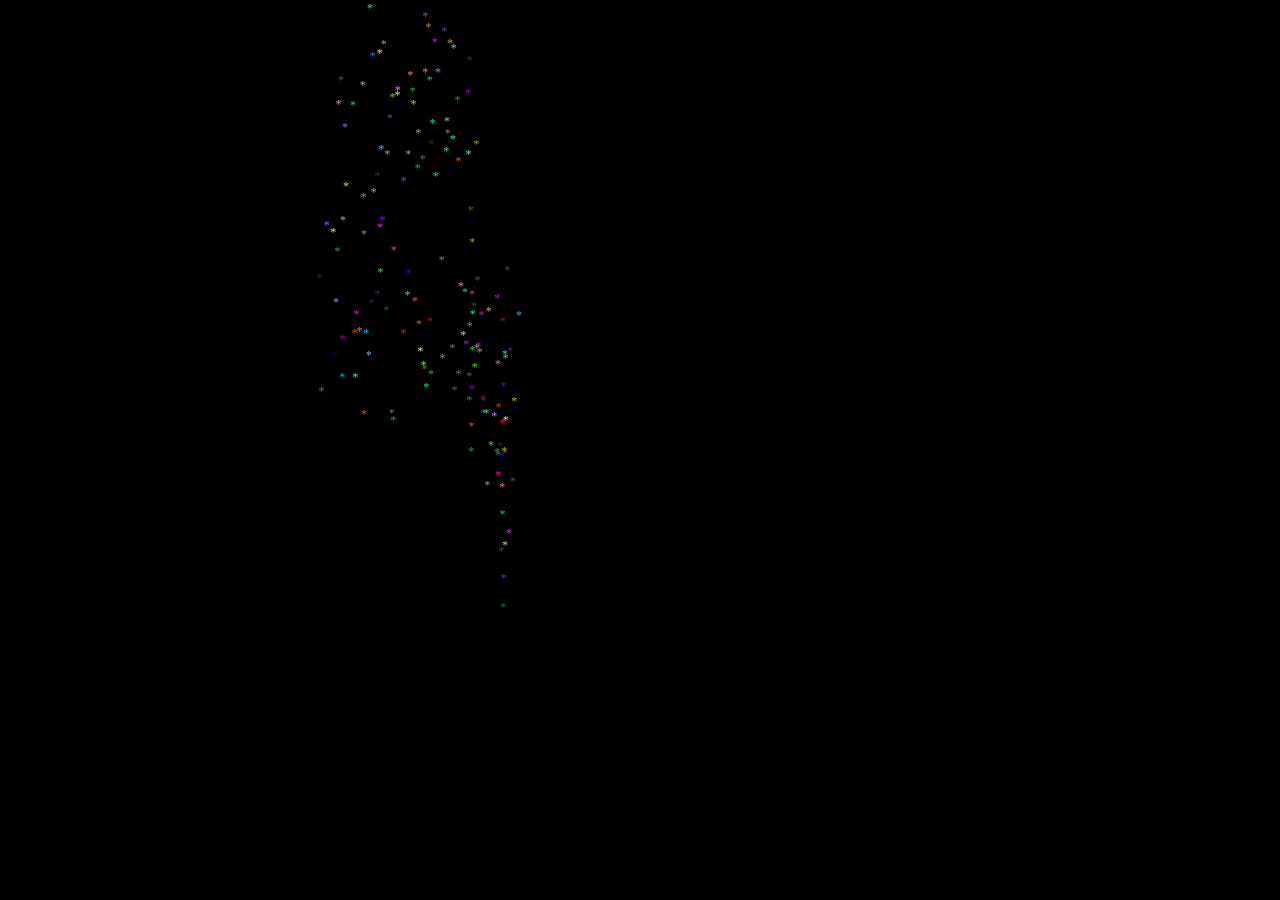
<file: firework.html>
<!DOCTYPE html PUBLIC "-//W3C//DTD XHTML 1.0 Transitional//EN" "http://www.w3.org/TR/xhtml1/DTD/xhtml1-transitional.dtd">
<html xmlns="http://www.w3.org/1999/xhtml">

<head>
    <title>超炫网页烟花效果</title>
</head>
<style type="text/css">
    .fire {
        display: block;
        overflow: hidden;
        font-size: 12px;
        position: absolute
    }

    ;
    body {
        overflow: hidden;
        background: #000
    }

    html {
        overflow: hidden;
        background: #000
    }
</style>

<body>
</body>
<script type="text/javascript">
    var Fire = function (r, color) {
        this.radius = r || 12;
        this.color = color;
        this.xpos = 0;
        this.ypos = 0;
        this.zpos = 0;
        this.vx = 0;
        this.vy = 0;
        this.vz = 0;
        this.mass = 1;
        this.x = 0;
        this.y = 0;
        this.p = document.createElement("span");
        this.p.className = "fire";
        this.p.innerHTML = "*";
        this.p.style.fontSize = this.radius + "px";
        this.p.style.color = "#" + this.color;
    }
    Fire.prototype = {
        append: function (parent) {
            parent.appendChild(this.p);
        },
        setSize: function (scale) {
            this.p.style.fontSize = this.radius * scale + "px";
        },
        setPosition: function (x, y) {
            this.p.style.left = x + "px";
            this.p.style.top = y + "px";
        },
        setVisible: function (b) {
            this.p.style.display = b ? "block" : "none";
        }
    }
    var fireworks = function () {
        var fires = new Array();
        var count = 150;
        var fl = 250;
        var vpx = 500;
        var vpy = 300;
        var gravity = .5;
        var floor = 200;
        var bounce = -.8;
        var timer;
        var wind = ((Math.floor(Math.random() * 3) + 3) / 10) * (Math.random() * 2 - 1 > 0 ? 1 : -1) * .25;
        var wpos = 0;
        var wcount;
        return {
            init: function () {
                wcount = 50 + Math.floor(Math.random() * 100);
                for (var i = 0; i < count; i++) {
                    var color = 0xFF0000;
                    color = (Math.random() * 0xFFFFFF).toString(16).toString().split(".")[0];
                    while (color.length < 6) {
                        color = "0" + color;
                    }
                    var fire = new Fire(12, color);
                    fires.push(fire);
                    fire.ypos = -100;
                    fire.vz = Math.random() * 6 - 3;
                    fire.vx = (Math.random() * 2 - 1) * 2;
                    fire.vy = Math.random() * -15 - 15;
                    fire.x = 500
                    fire.y = 600;
                    fire.append(document.body);
                }
                var that = this;
                timer = setInterval(function () {
                    wpos++;
                    if (wpos >= wcount) {
                        wpos = 0;
                        wcount = 50 + Math.floor(Math.random() * 100);
                        wind = ((Math.floor(Math.random() * 3) + 3) / 10) * (Math.random() * 2 - 1 > 0 ? 1 : -1) * .25;
                    }
                    for (var i = 0; i < count; i++) {
                        that.move(fires[i]);
                    }
                }, 30);
            },
            move: function (fire) {
                fire.vy += gravity;
                fire.x += fire.vx;
                fire.y += fire.vy;
                fire.vx += wind;
                fire.setPosition(fire.x, fire.y);
                if (fire.x < 0 || fire.x > 1000 || fire.y < 0 || fire.y > 600) {
                    fire.vx = (Math.random() * 2 - 1) * 2;
                    fire.vy = Math.random() * -15 - 15;
                    fire.x = 500;
                    fire.y = 600;
                    fire.setPosition(fire.x, fire.y);
                }
            }
        }
    }
    fireworks().init();
</script>

</html>
</file>
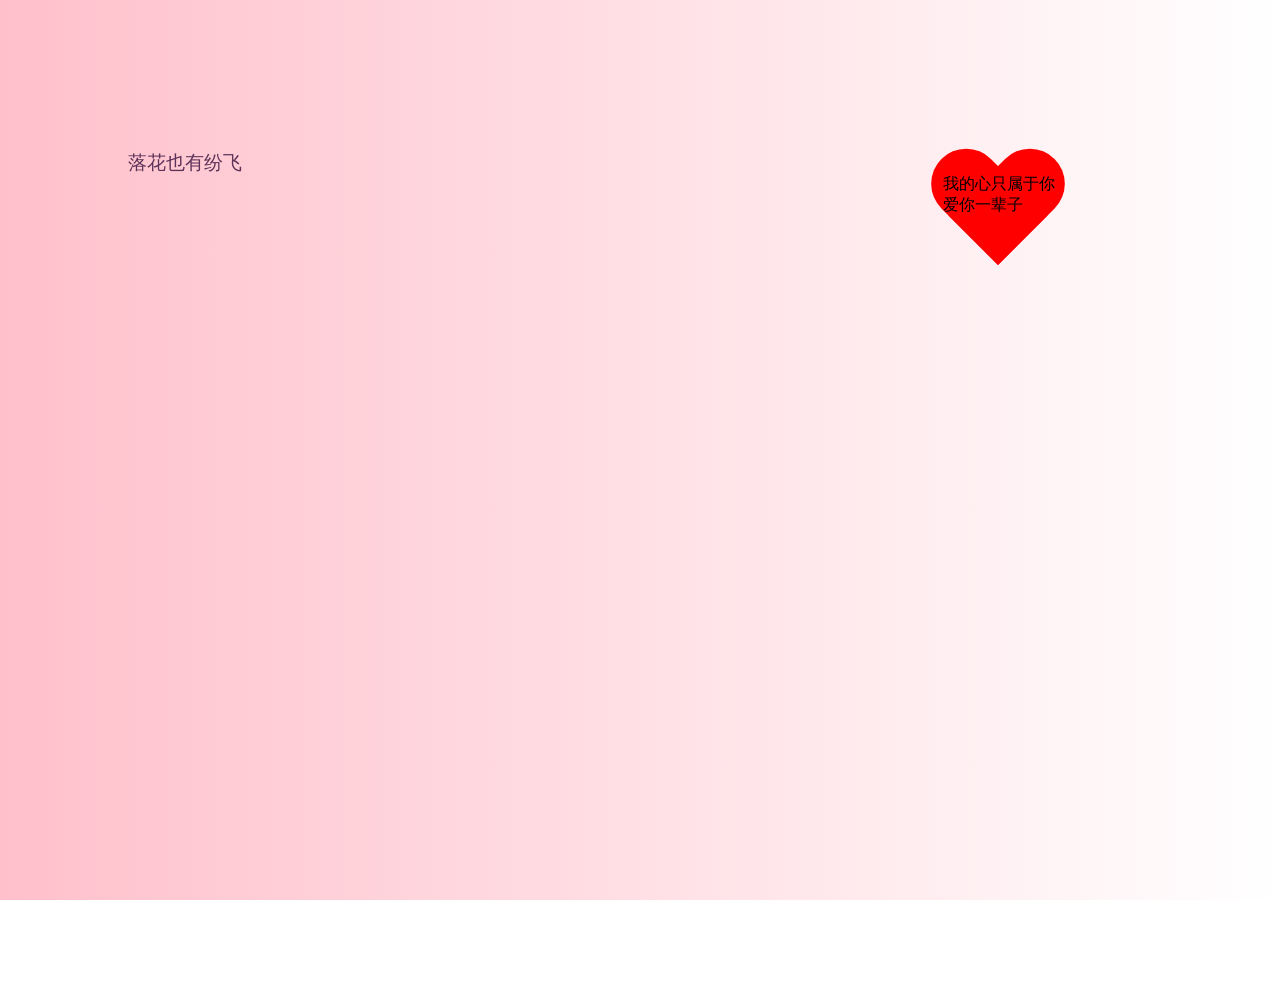
<file: love-letter.html>
<!DOCTYPE html>
<html>

<head>
    <meta charset="utf-8" />
    <title>Css3动画效果,彩色文字效果,超简单的loveHeart</title>
    <link rel="stylesheet" type="text/css" href="http://www.jq22.com/jquery/font-awesome.4.6.0.css">
</head>
<style type="text/css">
    * {
        padding: 0;
        margin: 0;
    }

    body,
    html {
        width: 100%;
        height: 100%;
        overflow: hidden;
        background: linear-gradient(to right, pink, white) no-repeat;
    }

    .warp {
        margin: 50px auto;
        width: 80%;
        height: 100%;
    }

    .hearts span {
        position: absolute;
        top: 24px;
        left: 15px;
        font-family: "华文行楷";
        z-index: 999;

    }

    .hearts {
        float: left;
        width: 200px;
        height: 200px;
        position: relative;
        margin-top: 100px;
        margin-left: 200px;
        animation: heart 3s linear infinite normal;
    }

    .hearts:before,
    .hearts:after {
        position: absolute;
        content: "";
        left: 70px;
        top: 0;
        width: 70px;
        height: 115px;
        background: #f00;
        -moz-border-radius: 50px 50px 0 0;
        border-radius: 50px 50px 0 0;
        -webkit-transform: rotate(-45deg);
        -moz-transform: rotate(-45deg);
        -ms-transform: rotate(-45deg);
        -o-transform: rotate(-45deg);
        transform: rotate(-45deg);
        -webkit-transform-origin: 0 100%;
        -moz-transform-origin: 0 100%;
        -ms-transform-origin: 0 100%;
        -o-transform-origin: 0 100%;
        transform-origin: 0 100%;
    }

    .hearts:after {
        left: 0;
        -webkit-transform: rotate(45deg);
        -moz-transform: rotate(45deg);
        -ms-transform: rotate(45deg);
        -o-transform: rotate(45deg);
        transform: rotate(45deg);
        -webkit-transform-origin: 100% 100%;
        -moz-transform-origin: 100% 100%;
        -ms-transform-origin: 100% 100%;
        -o-transform-origin: 100% 100%;
        transform-origin: 100% 100%;
    }

    @keyframes heart {
        0% {
            transform: scale(0.5);
        }
        100% {
            transform: scale(1.3);

        }
    }

    #heartTextCopy {
        float: left;
        padding-top: 100px;
        width: 600px;
        height: 500px;
        font-size: 19px;
        font-family: "仿宋";
    }
</style>

<body>
    <div class="warp">
        <div class="heartText">
            <pre id="heartTextCopy"></pre>
            <div class="hearts">
                <span>我的心只属于你
                    <br/>爱你一辈子</span>
            </div>
        </div>
    </div>
    <pre id="heartText" style="display: none;">
落花也有纷飞的时候，夏日的风卷起的是记忆的花残，纷飞的却是放任的灵魂。
        思也，念也？
青梅竹马，从小一起长到大。 突然有一天，他对她说：“嫁给我吧。” 但是她犹豫不决。 
        于是他们用剪刀石头布决定一切。 
他赢了。 结婚后她问他，为什么那么有把握。 
        他淡淡地一笑：“七岁的时候我就知道你喜欢出石头。”
</pre>
</body>
<script type="text/javascript">
    var project = {
        txt: document.getElementById('heartText').innerHTML,
        heartTextCopy: document.getElementById('heartTextCopy'),
        temp: 0,
        color: function () {
            return '#' +
                (function (color) {
                    return (color += '0123456789abcdef'[Math.floor(Math.random() * 16)]) &&
                        (color.length == 6) ? color : arguments.callee(color);
                })('');
        },
        herat: function () {
            if (this.temp > this.txt.length) {
                this.temp = 0;
            }
            this.temp++;
            this.heartTextCopy.style.color = this.color();
            this.heartTextCopy.innerHTML = this.txt.substring(0, this.temp);
            setTimeout('project.herat()', 200);
        }
    };
    project.herat();
</script>
</html>
</file>
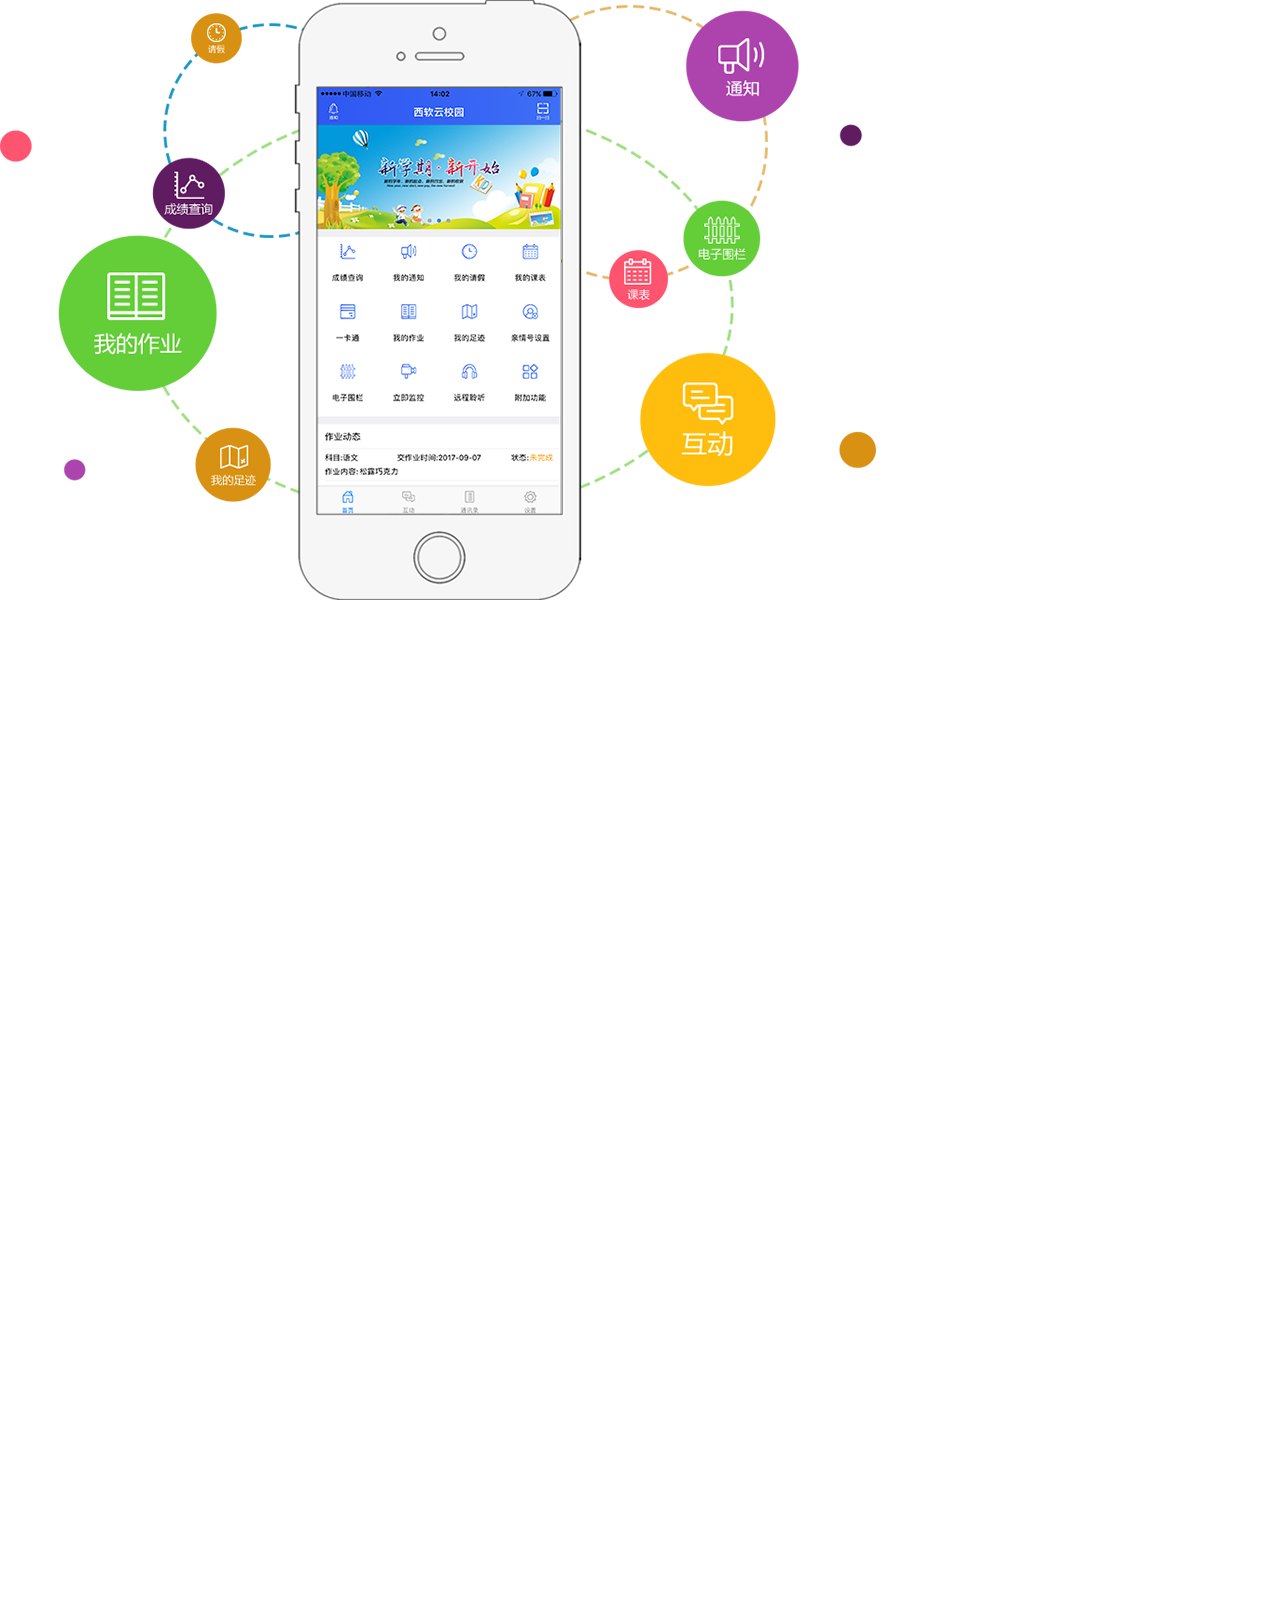
<file: background-attachment/fixed.html>
<!DOCTYPE html>
<html lang="en">

<head>
    <meta charset="UTF-8">
    <meta name="viewport" content="width=device-width, initial-scale=1.0">
    <meta http-equiv="X-UA-Compatible" content="ie=edge">
    <title>Document</title>
    <style>
        * {
            margin: 0;
            padding: 0;
        }
        div {
            width: 100vw;
            height: 100vh;
            background-repeat: no-repeat;
            background-attachment: fixed;
        }
        .one {
            background-image: url('./01.png');
        }
        .two {
            background-image: url('./02.png');
        }
    </style>
</head>

<body>
    <div class="one"></div>
    <div class="two"></div>
</body>

</html>
</file>
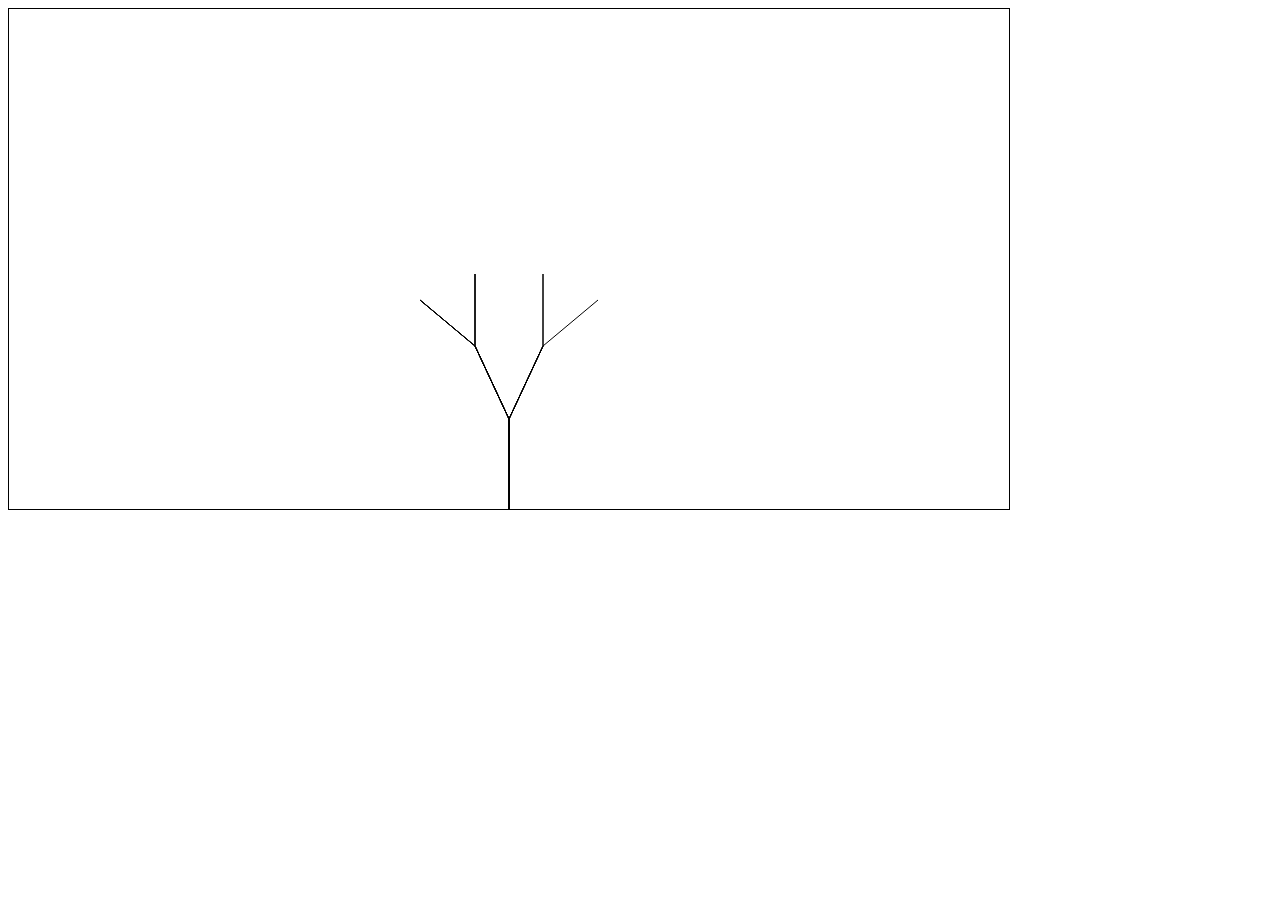
<file: canvas/BinaryTree.html>
<!DOCTYPE html>
<html lang="en">

<head>
    <meta charset="UTF-8">
    <meta name="viewport" content="width=device-width, initial-scale=1.0">
    <title>tree</title>
    <style>
        #canvas {
             border: 1px solid #000;
        }
    </style>
</head>

<body>
    <canvas id="canvas" height="500" width="1000"></canvas>
    <script>
        var canvas = document.getElementById('canvas')
        var ctx = canvas.getContext('2d')
        // ctx.beginPath();
        // ctx.moveTo(50,50);
        // ctx.lineTo(100,100);
        // ctx.lineTo(50,100);
        // ctx.fill();
        ctx.beginPath();
        function drawTree(x1, y1, angle, depth) {
            if (depth) {
                var x2 = x1 + Math.round((Math.cos(Math.PI / 180 * angle) * depth * 9.0));
                var y2 = y1 + Math.round((Math.sin(Math.PI / 180 * angle) * depth * 9.0));
                ctx.moveTo(x1, y1);
                ctx.lineTo(x2, y2);
                ctx.stroke();
                setTimeout(function () {
                    drawTree(x2, y2, angle - 25, depth - 1);
                    drawTree(x2, y2, angle + 25, depth - 1);
                }, 500);
            }
        }
        drawTree(500, 500, -90, 10);
    </script>
</body>

</html>
</file>
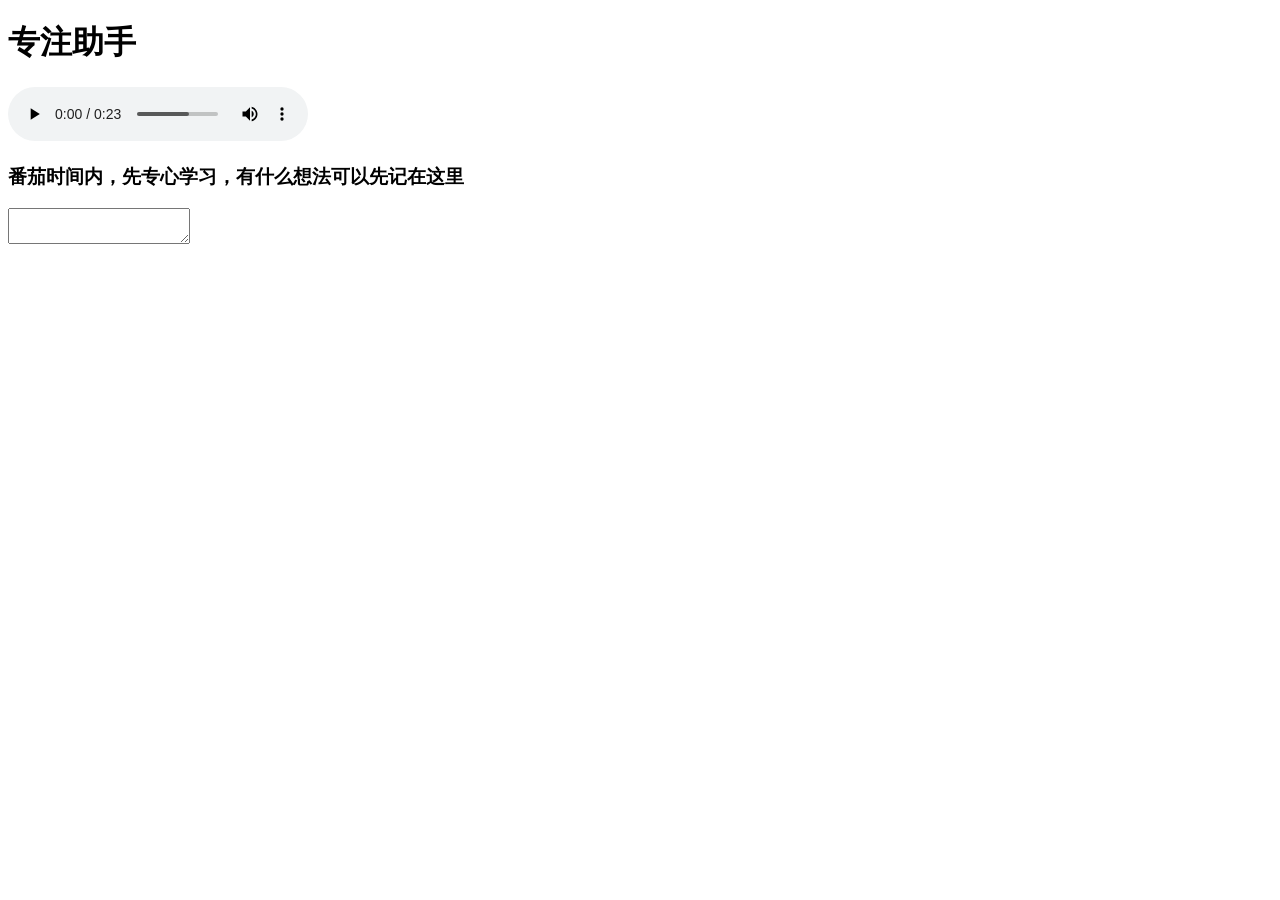
<file: focus_todo/FocusToDo.html>
<!DOCTYPE html>
<html lang="en">

<head>
    <meta charset="UTF-8">
    <meta name="viewport" content="width=device-width, initial-scale=1.0">
    <title>Document</title>
</head>

<body>
    <h1>专注助手</h1>
    <audio id="myMusic" src="./bgm_Rain.ogg" autoplay controls></audio>
    <h3>番茄时间内，先专心学习，有什么想法可以先记在这里</h3>
    <textarea></textarea>
    <!-- 然后再加个背景和倒计时就完了 -->
    <script>
        // 现在的问题是无法调整到 毫无感觉的无缝循环
        var audio = document.getElementById("myMusic"); 
        // var audio_file = new Audio('./bgm_Rain.ogg');
        audio.addEventListener('timeupdate', function () {
            var buffer = .8;
            if (this.currentTime > this.duration - buffer) {
                this.currentTime = 1.6;
                this.play();
            }
        }, false);
    </script>
</body>

</html>
</file>
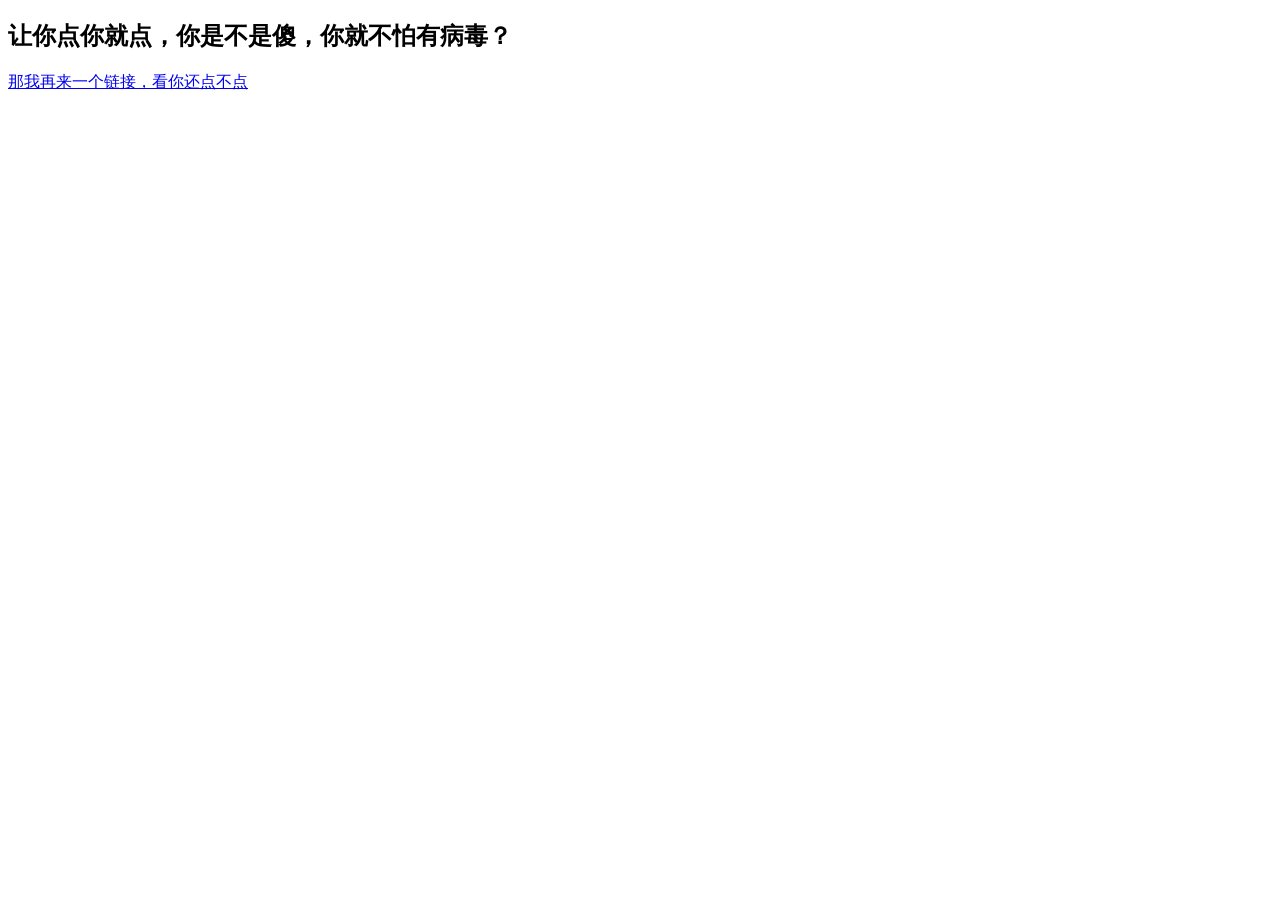
<file: show_love/index2.html>
<!DOCTYPE html>
<html lang="en">
<head>
    <meta charset="UTF-8">
    <meta name="viewport" content="width=device-width, initial-scale=1.0">
    <title>Document</title>
</head>
<body>
    <h2>让你点你就点，你是不是傻，你就不怕有病毒？</h2>
    <a href="index3.html">那我再来一个链接，看你还点不点</a>
</body>
</html>
</file>
<file: 0new/impress-demo/css/impress-demo.css>
/**
 * This is a stylesheet for a demo presentation for impress.js
 * 
 * It is not meant to be a part of impress.js and is not required by impress.js.
 * I expect that anyone creating a presentation for impress.js would create their own
 * set of styles.
 */


/* http://meyerweb.com/eric/tools/css/reset/ 
   v2.0 | 20110126
   License: none (public domain)
*/

html, body, div, span, applet, object, iframe,
h1, h2, h3, h4, h5, h6, p, blockquote, pre,
a, abbr, acronym, address, big, cite, code,
del, dfn, em, img, ins, kbd, q, s, samp,
small, strike, strong, sub, sup, tt, var,
b, u, i, center,
dl, dt, dd, ol, ul, li,
fieldset, form, label, legend,
table, caption, tbody, tfoot, thead, tr, th, td,
article, aside, canvas, details, embed, 
figure, figcaption, footer, header, hgroup, 
menu, nav, output, ruby, section, summary,
time, mark, audio, video {
    margin: 0;
    padding: 0;
    border: 0;
    font-size: 100%;
    font: inherit;
    vertical-align: baseline;
}

/* HTML5 display-role reset for older browsers */
article, aside, details, figcaption, figure, 
footer, header, hgroup, menu, nav, section {
    display: block;
}
body {
    line-height: 1;
}
ol, ul {
    list-style: none;
}
blockquote, q {
    quotes: none;
}
blockquote:before, blockquote:after,
q:before, q:after {
    content: '';
    content: none;
}

table {
    border-collapse: collapse;
    border-spacing: 0;
}


body {
    font-family: 'PT Sans', "Helvetica Neue", Helvetica, Arial, sans-serif;
    
    min-height: 740px;

    background: rgb(215, 215, 215);
    background: -webkit-gradient(radial, 50% 50%, 0, 50% 50%, 500, from(rgb(240, 240, 240)), to(rgb(190, 190, 190)));
    background: -webkit-radial-gradient(rgb(240, 240, 240), rgb(190, 190, 190));
    background:    -moz-radial-gradient(rgb(240, 240, 240), rgb(190, 190, 190));
    background:      -o-radial-gradient(rgb(240, 240, 240), rgb(190, 190, 190));
    background:         radial-gradient(rgb(240, 240, 240), rgb(190, 190, 190));

    -webkit-font-smoothing: antialiased;
}

b, strong { font-weight: bold }
i, em { font-style: italic}

a {
    color: inherit;
    text-decoration: none;
    padding: 0 0.1em;
    background: rgba(255,255,255,0.5);
    text-shadow: -1px -1px 2px rgba(100,100,100,0.9);
    border-radius: 0.2em;
    
    -webkit-transition: 0.5s;
    -moz-transition:    0.5s;
    -ms-transition:     0.5s;
    -o-transition:      0.5s;
    transition:         0.5s;
}

a:hover {
    background: rgba(255,255,255,1);
    text-shadow: -1px -1px 2px rgba(100,100,100,0.5);
}

/* enable clicking on elements 'hiding' behind body in 3D */
body     { pointer-events: none; }
#impress { pointer-events: auto; }

/* COMMON STEP STYLES */

.step {
    width: 900px;
    padding: 40px;

    -webkit-box-sizing: border-box;
    -moz-box-sizing:    border-box;
    -ms-box-sizing:     border-box;
    -o-box-sizing:      border-box;
    box-sizing:         border-box;

    font-family: 'PT Serif', georgia, serif;

    font-size: 48px;
    line-height: 1.5;
}

/* fade out inactive slides */

.step {
    -webkit-transition: opacity 1s;
    -moz-transition:    opacity 1s;
    -ms-transition:     opacity 1s;
    -o-transition:      opacity 1s;
    transition:         opacity 1s;
}

.step:not(.active) {
    opacity: 0.3;
}

/* STEP SPECIFIC STYLES */

/* hint on the first slide */

.hint {
    position: fixed;
    left: 0;
    right: 0;
    bottom: 200px;
    
    background: rgba(0,0,0,0.5);
    color: #EEE;
    text-align: center;
    
    font-size: 50px;
    padding: 20px;
    
    z-index: 100;
    
    opacity: 0;
    
    -webkit-transform: translateY(400px);
    -moz-transform:    translateY(400px);
    -ms-transform:     translateY(400px);
    -o-transform:      translateY(400px);
    transform:         translateY(400px);

    -webkit-transition: opacity 1s, -webkit-transform 0.5s 1s;
    -moz-transition:    opacity 1s,    -moz-transform 0.5s 1s;
    -ms-transition:     opacity 1s,     -ms-transform 0.5s 1s;
    -o-transition:      opacity 1s,      -o-transform 0.5s 1s;
    transition:         opacity 1s,         transform 0.5s 1s;
}

.step-bored + .hint {
    opacity: 1;
    
    -webkit-transition: opacity 1s 5s, -webkit-transform 0.5s;
    -moz-transition:    opacity 1s 5s,    -moz-transform 0.5s;
    -ms-transition:     opacity 1s 5s,     -ms-transform 0.5s;
    -o-transition:      opacity 1s 5s,      -o-transform 0.5s;
    transition:         opacity 1s 5s,         transform 0.5s;
    
    -webkit-transform: translateY(0px);
    -moz-transform:    translateY(0px);
    -ms-transform:     translateY(0px);
    -o-transform:      translateY(0px);
    transform:         translateY(0px);
}

/* impress.js title */

#title {
    padding: 0;
}

#title .try {
    font-size: 64px;
    position: absolute;
    top: -0.5em;
    left: 1.5em;
    
    -webkit-transform: translateZ(20px);
    -moz-transform:    translateZ(20px);
    -ms-transform:     translateZ(20px);
    -o-transform:      translateZ(20px);
    transform:         translateZ(20px);
}

#title h1 {
    font-size: 190px;
    
    -webkit-transform: translateZ(50px);
    -moz-transform:    translateZ(50px);
    -ms-transform:     translateZ(50px);
    -o-transform:      translateZ(50px);
    transform:         translateZ(50px);
}

#title .footnote {
    font-size: 32px;
}

/* big thoughts */

#big {
    width: 600px;
    text-align: center;
    font-size: 60px;
    line-height: 1;
}

#big b {
    display: block;
    font-size: 250px;
    line-height: 250px;
}

#big .thoughts {
    font-size: 90px;
    line-height: 150px;
}

/* tiny ideas */

#tiny {
    width: 500px;
    text-align: center;
}

#ing {
    width: 500px;
}

#ing b {
    display: inline-block;
    -webkit-transition: 0.5s;
    -moz-transition:    0.5s;
    -ms-transition:     0.5s;
    -o-transition:      0.5s;
    transition:         0.5s;
}

#ing.active .positioning {
    -webkit-transform: translateY(-10px);
    -moz-transform:    translateY(-10px);
    -ms-transform:     translateY(-10px);
    -o-transform:      translateY(-10px);
    transform:         translateY(-10px);

    -webkit-transition-delay: 1.5s;
    -moz-transition-delay:    1.5s;
    -ms-transition-delay:     1.5s;
    -o-transition-delay:      1.5s;
    transition-delay:         1.5s;
}

.rotating, #ing.active .rotating {
    -webkit-transform: rotate(-10deg);
    -moz-transform:    rotate(-10deg);
    -ms-transform:     rotate(-10deg);
    -o-transform:      rotate(-10deg);
    transform:         rotate(-10deg);

    -webkit-transition-delay: 1.75s;
    -moz-transition-delay:    1.75s;
    -ms-transition-delay:     1.75s;
    -o-transition-delay:      1.75s;
    transition-delay:         1.75s;
}

#ing.active .scaling {
    -webkit-transform: scale(0.7);
    -moz-transform:    scale(0.7);
    -ms-transform:     scale(0.7);
    -o-transform:      scale(0.7);
    transform:         scale(0.7);

    -webkit-transition-delay: 2s;
    -moz-transition-delay:    2s;
    -ms-transition-delay:     2s;
    -o-transition-delay:      2s;
    transition-delay:         2s;

}

/* imagination */

#imagination {
    width: 600px;
}

#imagination .imagination {
    font-size: 78px;
}

/* use the source, Luke */

#source {
    width: 700px;
    padding-bottom: 300px;
    
    /* Yoda Icon :: Pixel Art from Star Wars http://www.pixeljoint.com/pixelart/1423.htm */
    background-image: url([data-uri]);
    background-position: bottom right;
    background-repeat: no-repeat;
}

#source q {
    font-size: 60px;
}

/* it's in 3D */

#its-in-3d p {
    -webkit-transform-style: preserve-3d;
    -moz-transform-style:    preserve-3d; /* Y U need this Firefox?! */
    -ms-transform-style:     preserve-3d;
    -o-transform-style:      preserve-3d;
    transform-style:         preserve-3d;
}

#its-in-3d span,
#its-in-3d b {
    display: inline-block;
    -webkit-transform: translateZ(40px);
    -moz-transform:    translateZ(40px);
    -ms-transform:     translateZ(40px);
    -o-transform:      translateZ(40px);
     transform:        translateZ(40px);
            
    -webkit-transition: 0.5s;
    -moz-transition:    0.5s;
    -ms-transition:     0.5s;
    -o-transition:      0.5s;
    transition:         0.5s;
}

#its-in-3d .have {
    -webkit-transform: translateZ(-40px);
    -moz-transform:    translateZ(-40px);
    -ms-transform:     translateZ(-40px);
    -o-transform:      translateZ(-40px);
    transform:         translateZ(-40px);
}

#its-in-3d .you {
    -webkit-transform: translateZ(20px);
    -moz-transform:    translateZ(20px);
    -ms-transform:     translateZ(20px);
    -o-transform:      translateZ(20px);
    transform:         translateZ(20px);
}

#its-in-3d .noticed {
    -webkit-transform: translateZ(-40px);
    -moz-transform:    translateZ(-40px);
    -ms-transform:     translateZ(-40px);
    -o-transform:      translateZ(-40px);
    transform:         translateZ(-40px);
}

#its-in-3d .its {
    -webkit-transform: translateZ(60px);
    -moz-transform:    translateZ(60px);
    -ms-transform:     translateZ(60px);
    -o-transform:      translateZ(60px);
    transform:         translateZ(60px);
}

#its-in-3d .in {
    -webkit-transform: translateZ(-10px);
    -moz-transform:    translateZ(-10px);
    -ms-transform:     translateZ(-10px);
    -o-transform:      translateZ(-10px);
    transform:         translateZ(-10px);
}

#its-in-3d .footnote {
    font-size: 32px;

    -webkit-transform: translateZ(-10px);
    -moz-transform:    translateZ(-10px);
    -ms-transform:     translateZ(-10px);
    -o-transform:      translateZ(-10px);
    transform:         translateZ(-10px);
}

#its-in-3d.active span,
#its-in-3d.active b {
    -webkit-transform: translateZ(0px);
    -moz-transform:    translateZ(0px);
    -ms-transform:     translateZ(0px);
    -o-transform:      translateZ(0px);
    transform:         translateZ(0px);
    
    -webkit-transition-delay: 1s;
    -moz-transition-delay:    1s;
    -ms-transition-delay:     1s;
    -o-transition-delay:      1s;
    transition-delay:         1s;
}

/* overview step */

#overview {
    z-index: -1;
    padding: 0;
}

/* on overview step everything is visible */

#impress.step-overview .step {
    opacity: 1;
    cursor: pointer;
}

/*
 * SLIDE STEP STYLES
 *
 * inspired by: http://html5slides.googlecode.com/svn/trunk/styles.css
 *
 * ;)
 */

.slide {
    display: block;

    width: 900px;
    height: 700px;

    padding: 40px 60px;

    border-radius: 10px;

    background-color: white;

    box-shadow: 0 2px 6px rgba(0, 0, 0, .1);
    border: 1px solid rgba(0, 0, 0, .3);

    font-family: 'Open Sans', Arial, sans-serif;

    color: rgb(102, 102, 102);
    text-shadow: 0 2px 2px rgba(0, 0, 0, .1);

    font-size: 30px;
    line-height: 36px;

    letter-spacing: -1px;
}

.slide q {
    display: block;
    font-size: 50px;
    line-height: 72px;

    margin-top: 100px;
}

.slide q strong {
    white-space: nowrap;
}


/* IMPRESS NOT SUPPORTED STYLES */

.fallback-message {
    font-family: sans-serif;
    line-height: 1.3;
    
    display: none;
    width: 780px;
    padding: 10px 10px 0;
    margin: 20px auto;

    border-radius: 10px;
    border: 1px solid #E4C652;
    background: #EEDC94;
}

.fallback-message p {
    margin-bottom: 10px;
}

.impress-not-supported .step {
    position: relative;
    opacity: 1;
    margin: 20px auto;
}

.impress-not-supported .fallback-message {
    display: block;
}
</file>
<file: 0new/impress-demo/css/custom.css>
.box { 
    border-radius: 10px;
    background-color: white;
    box-shadow: 0 2px 6px rgba(0, 0, 0, .1);
    border: 1px solid rgba(0, 0, 0, .3);
    font-family: 'Open Sans', Arial, sans-serif;
    color: rgb(102, 102, 102);
    text-shadow: 0 2px 2px rgba(0, 0, 0, .1);
}

.well {
  min-height: 20px;
  padding: 19px;
  margin-bottom: 20px;
  background-color: #f5f5f5;
  border: 1px solid #eee;
  border: 1px solid rgba(0, 0, 0, 0.05);
  -webkit-border-radius: 4px;
  -moz-border-radius: 4px;
  border-radius: 4px;
  -webkit-box-shadow: inset 0 1px 1px rgba(0, 0, 0, 0.05);
  -moz-box-shadow: inset 0 1px 1px rgba(0, 0, 0, 0.05);
  box-shadow: inset 0 1px 1px rgba(0, 0, 0, 0.05);
}
.well blockquote {
  border-color: #ddd;
  border-color: rgba(0, 0, 0, 0.15);
}

code {
padding: 3px 4px;
color: #D14;
background-color: #F7F7F9;
border: 1px solid #E1E1E8;
  -webkit-border-radius: 4px;
  -moz-border-radius: 4px;
  border-radius: 4px;
}
.codeblock{
font-size:18px;
padding: 3px 4px;
color: #D14;
}
.normal {
font-size:24px;
}
</file>
